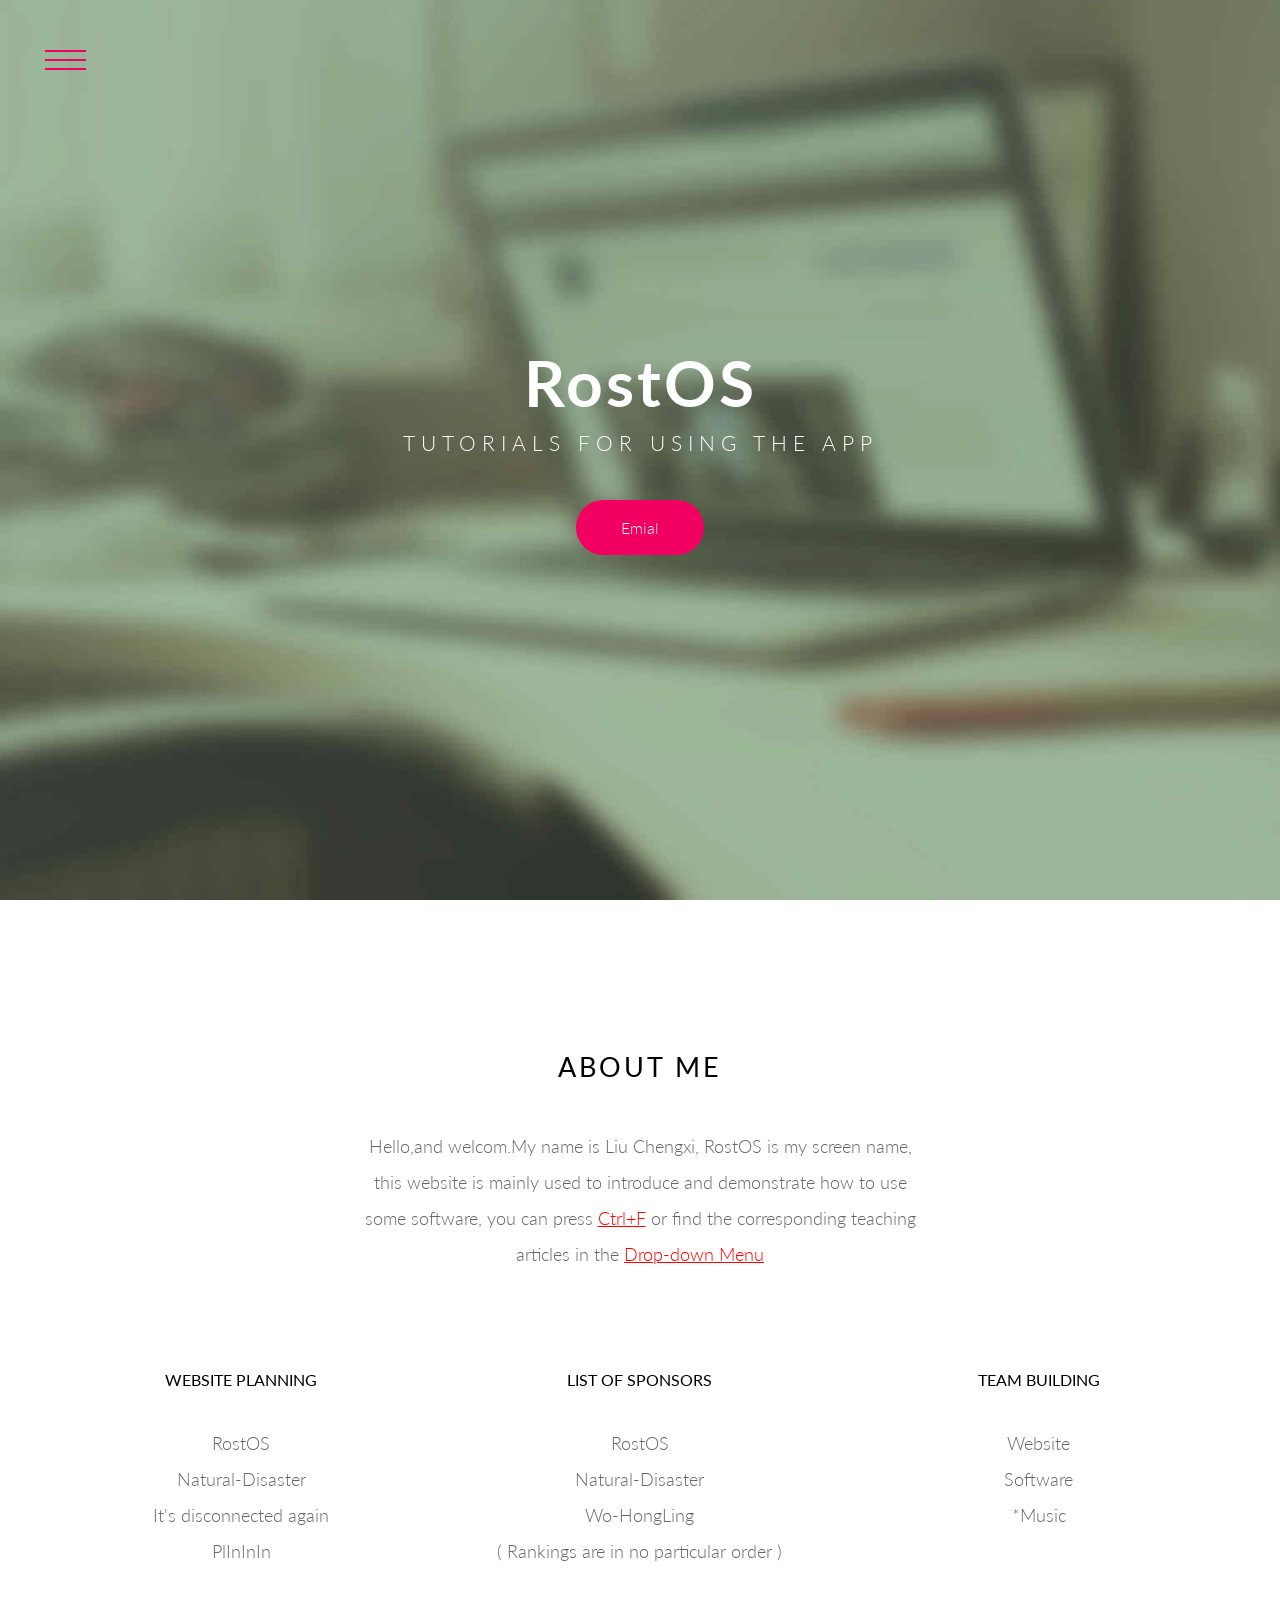
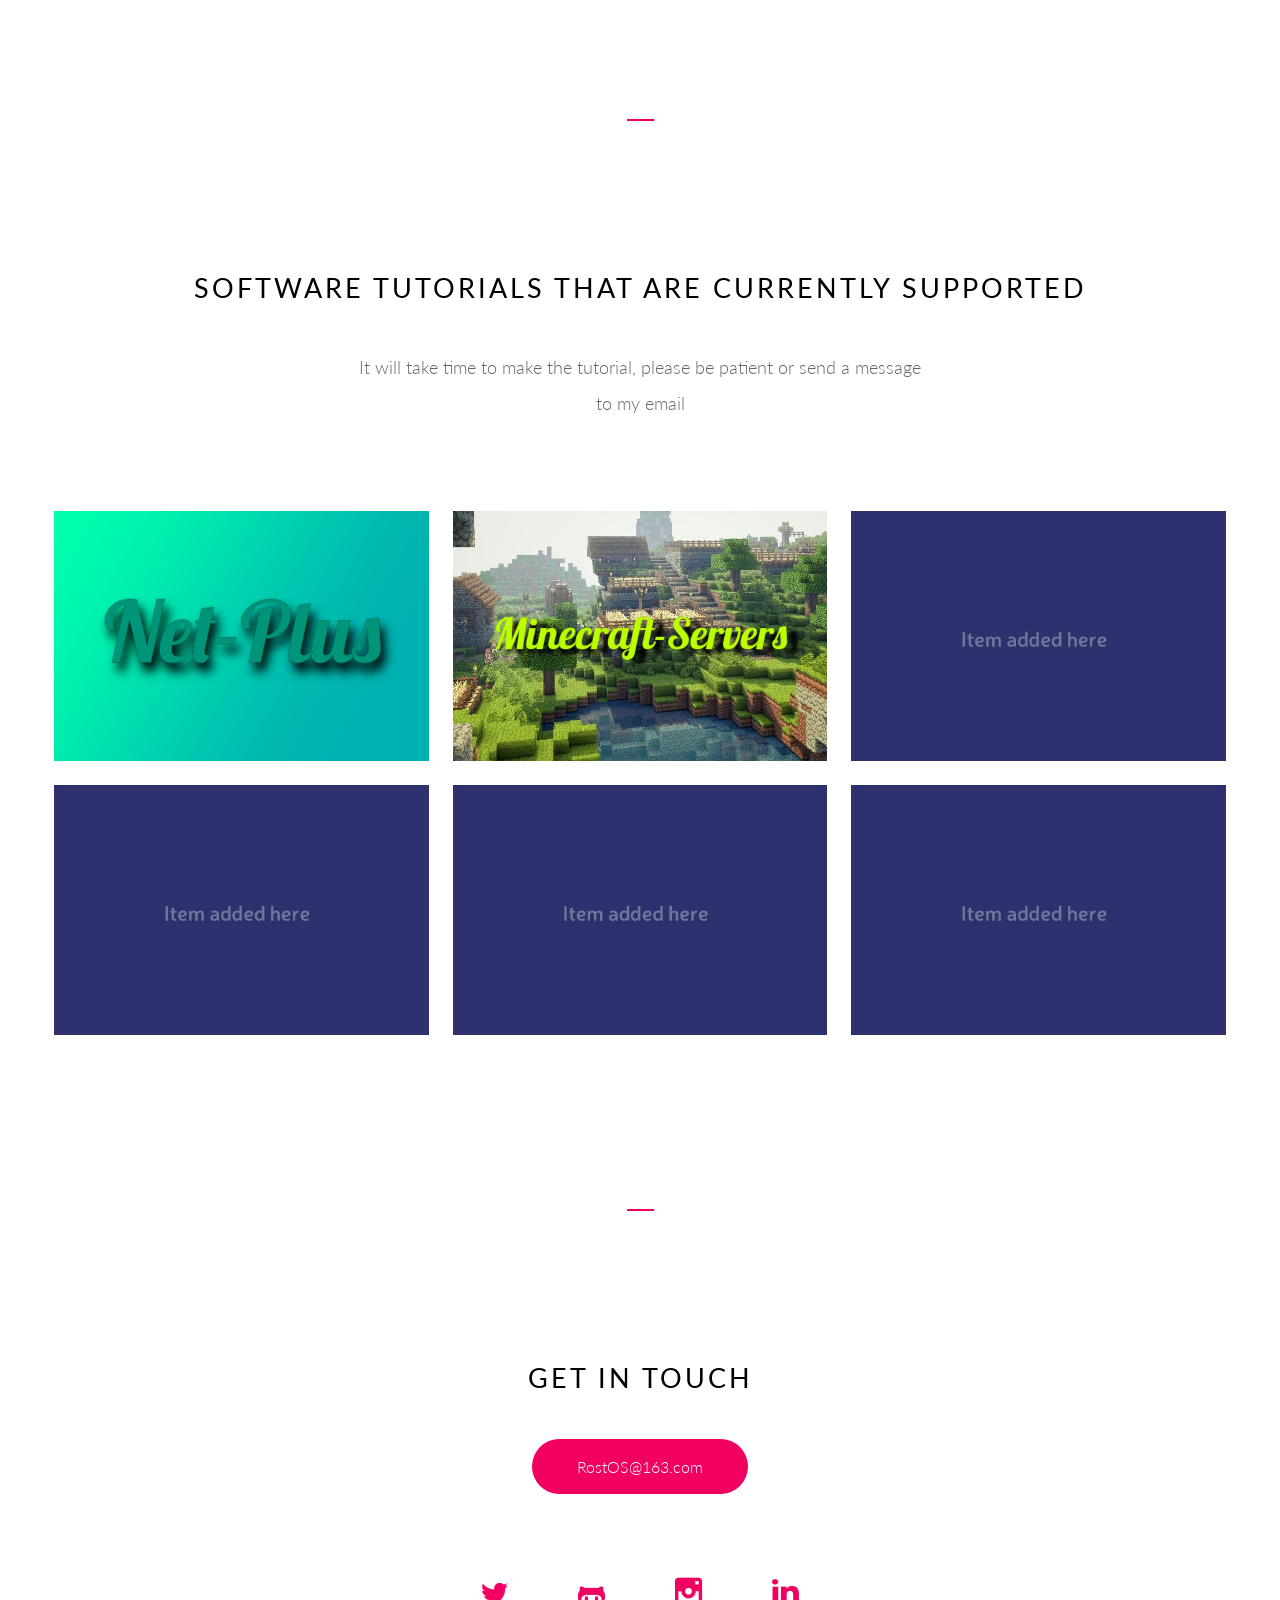
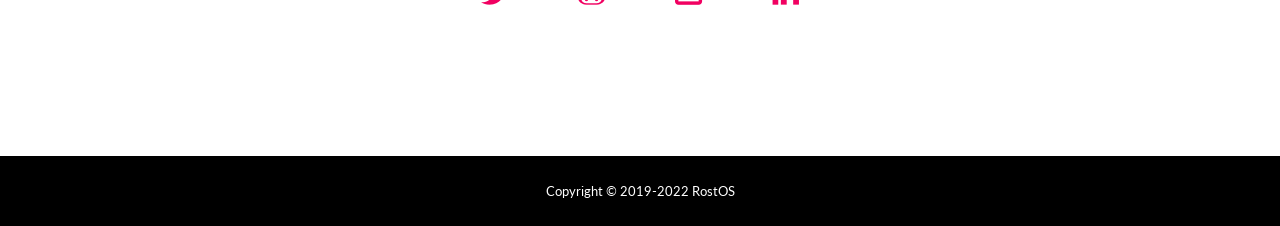
<file: index.html>
<!DOCTYPE html>
<!--[if IE 8]>         <html class="no-js ie8"> <![endif]-->
<!--[if gt IE 8]><!--> <html class="no-js"> <!--<![endif]-->

<head>

<!-- Basics -->
<meta charset="utf-8">
<meta http-equiv="X-UA-Compatible" content="IE=edge,chrome=1">
<title>RostOS'S Blog</title>
<link name="author" href="" />
<meta name="description" content="">

<!-- Favicons -->
<link rel="shortcut icon" href="img/favicons/favicon.ico">

<!-- Mobile -->
<meta name="viewport" content="width=device-width, initial-scale=1, maximum-scale=1">

<!-- CSS -->
<link rel="stylesheet" href="css/normalize.min.css">
<link rel="stylesheet" href="css/main.css">

<!-- Fonts -->
<link rel='stylesheet' href='http://fonts.googleapis.com/css?family=Lato:300,400,700'>

</head>
<body>   

<div class="wrapper">

	<header>
		<a class="menu-icon jiji">
			<span></span>
		</a>
		<nav class="menu visuallyhidden">
			<ul>
				<li><a href="#home">Home</a></li>
				<li><a href="#about">About me</a></li>
				<li><a href="#work">My Works</a></li>
				<li><a href="#contact">Contact</a></li>
			</ul>
		</nav>
	</header>

	<section id="home" class="row">
		<div class="overlay">
			<div class="col home-title jiji">
				<h1>RostOS</h1>
				<h2>Tutorials for using the app</h2>
				<a href="mailto:rostos@163.com" target="_blank" class="but">Emial</a>
			</div>
		</div>
	</section>

	<section id="about" class="row">
		<div class="page about-content">
			<div class="col about-title">
				<h3
					data-100="-webkit-transform: translateX(100px); opacity:0;"
					data-500="-webkit-transform: translateX(0px); opacity:1;"
				>About me</h3>
			</div>
			<div class="col empty">&nbsp;</div>
			<div class="col about-description">
				<p
					data-100="opacity:0;"
					data-500="opacity:1;"
				>Hello,and welcom.My name is Liu Chengxi, RostOS is my screen name, this website is mainly used to introduce and demonstrate how to use some software, you can press <font color="red"><u>Ctrl+F</u></font> or find the corresponding teaching articles in the <font color="red"><u>Drop-down Menu</u></font></p>
			</div>
			<div class="col empty">&nbsp;</div>
		</div>
	</section>

	<section id="services" class="row">
		<div class="services-content page">
			<div class="col services-design"
				data-600="-webkit-transform: translateY(10px); opacity:0;"
				data-800="-webkit-transform: translateY(0px); opacity:1;"
			>
				<span class="icon-design"></span>
				<ul>
					<li>Website Planning</li>
					<li>RostOS</li>
					<li>Natural-Disaster</li>
					<li>It's disconnected again</li>
					<li>PlInInIn</li>
				</ul>
			</div>
			<div class="col services-frontend"
				data-600="-webkit-transform: translateY(50px); opacity:0;"
				data-800="-webkit-transform: translateY(0px); opacity:1;"
			>
				<span class="icon-computer"></span>
				<ul>
					<li>List Of Sponsors</a></li>
					<li>RostOS</li>
					<li>Natural-Disaster</li>
					<li>Wo-HongLing</a></li>
					<li>( Rankings are in no particular order )</li>
				</ul>
			</div>
			<div class="col services-team"
				data-600="-webkit-transform: translateY(100px); opacity:0;"
				data-800="-webkit-transform: translateY(0px); opacity:1;"
			>
				<span class="icon-music"></span>
				<ul>
					<li>Team Building</li>
					<li>Website</li>
					<li>Software</li>
					<li>*Music</li>
				</ul>
			</div>
		</div>
	</section>

	<hr>

	<section id="work" class="row">
		<div class="work-content page">
			<div class="col work-title">
				<h3
					data-900="-webkit-transform: translateX(-100px); opacity:0;"
					data-1300="-webkit-transform: translateX(0px); opacity:1;"
				>Software tutorials that are currently supported</h3>
			</div>
			<div class="col empty">&nbsp;</div>
			<div class="col work-description">
				<p
					data-900="opacity:0;"
					data-1300="opacity:1;"
				>It will take time to make the tutorial, please be patient or send a message to my email</p>
			</div>
			<div class="col empty">&nbsp;</div>
		</div>
		<div class="work-examples page">
			<div class="col work-item"
				data-1300="opacity:0;"
				data-1400="opacity:1;"
			>
				<img src="img/netplus.png" alt="NetPlus-Intranet penetration">
				<div class="work-item-inside">
					<div class="work-item-inside-content">
						<h4>NetPlus</h4>
						<a href="netplus.html" class="but">Click here</a>
					</div>
				</div>
			</div>
			<div class="col work-item"
				data-1300="opacity:0;"
				data-1400="opacity:1;"
			>
				<img src="img/Minecraft Servers.jpg" alt="Minecraft-Servers">
				<div class="work-item-inside">
					<div class="work-item-inside-content">
						<h4>Minecraft Servers</h4>
						<a href="minecraftserver.html" class="but">Click here</a>
					</div>
				</div>
			</div>
			<div class="col work-item"
				data-1300="opacity:0;"
				data-1600="opacity:1;"
			>
				<img src="img/works/1.jpg" alt="">
				<div class="work-item-inside">
					<div class="work-item-inside-content">
						<h4>Design</h4>
						<a href="#" class="but">Click here</a>
					</div>
				</div>
			</div>
			<div class="col work-item"
				data-1300="opacity:0;"
				data-1400="opacity:1;"
			>
				<img src="img/works/1.jpg" alt="">
				<div class="work-item-inside">
					<div class="work-item-inside-content">
					   <h4>Design</h4>
					   <a href="#" class="but">Click here</a>
					</div>
				</div>
			</div>
			<div class="col work-item"
				data-1300="opacity:0;"
				data-1500="opacity:1;"
			>
				<img src="img/works/1.jpg" alt="">
				<div class="work-item-inside">
					<div class="work-item-inside-content">
						<h4>Design</h4>
						<a href="#" class="but">Click here</a>
					</div>
				</div>
			</div>
			<div class="col work-item"
				data-1300="opacity:0;"
				data-1600="opacity:1;"
			>
				<img src="img/works/1.jpg" alt="">
				<div class="work-item-inside">
					<div class="work-item-inside-content">
						<h4>Design</h4>
						<a href="#" class="but">Click here</a>
					</div>
				</div>
			</div>                    
		</div>
	</section>

	<hr>

	<section id="contact" class="row">
		<div class="contact-content page">
			<div class="col contact-title">
				<h3
					data-100="-webkit-transform: translateX(100px); opacity:0;"
					data-500="-webkit-transform: translateX(0px); opacity:1;"
				>Get in touch</h3>
			</div>
			<div class="col empty">&nbsp;</div>
			<div class="col contact-description">
				<a href="mailto:rostos@163.com" class="but">RostOS@163.com</a>
			</div>
			<div class="col empty">&nbsp;</div>
			<div class="col span_12 social">
				<a class="icon-twitter" href="#" target="_blank"></a>
				<a class="icon-github" href="https://www.github.com/RRostOSS" target="_blank"></a>
				<a class="icon-instagram" href="#" target="_blank"></a>
				<a class="icon-linkedin" href="#" target="_blank"></a>
			</div>
		</div>
	</section>

	<footer id="footer" class="row">
		<div class="footer-content page">
			<div class="col f1">
				<p>Copyright &copy; 2019-2022 RostOS</p>
			</div>
		</div>
	</footer>

</div>

<div class="loader"></div>

<!-- JavaScript -->
<script src="js/jquery-1.11.0.min.js"></script>
<script src="js/modernizr-2.6.2.min.js"></script>
<script src="js/skrollr.js"></script>
<script src="js/main.js"></script>

</body>

</html>
</file>
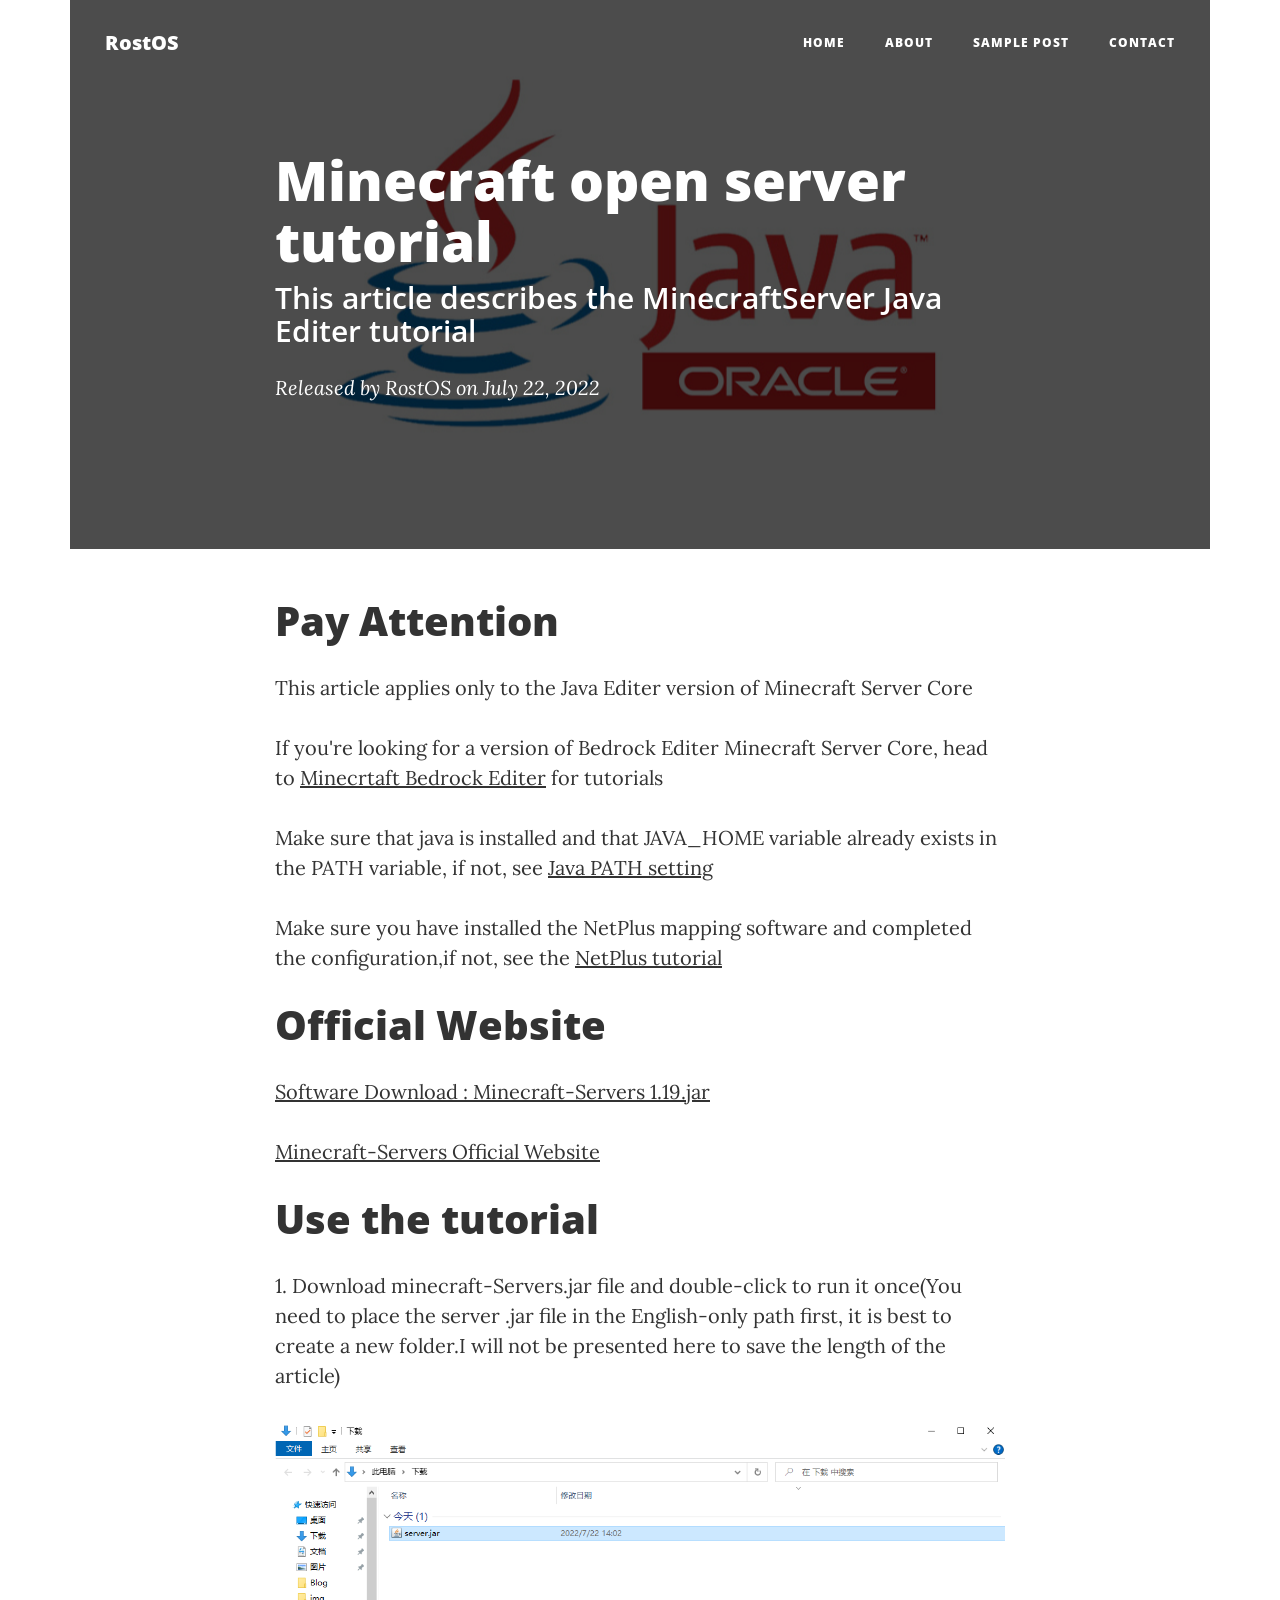
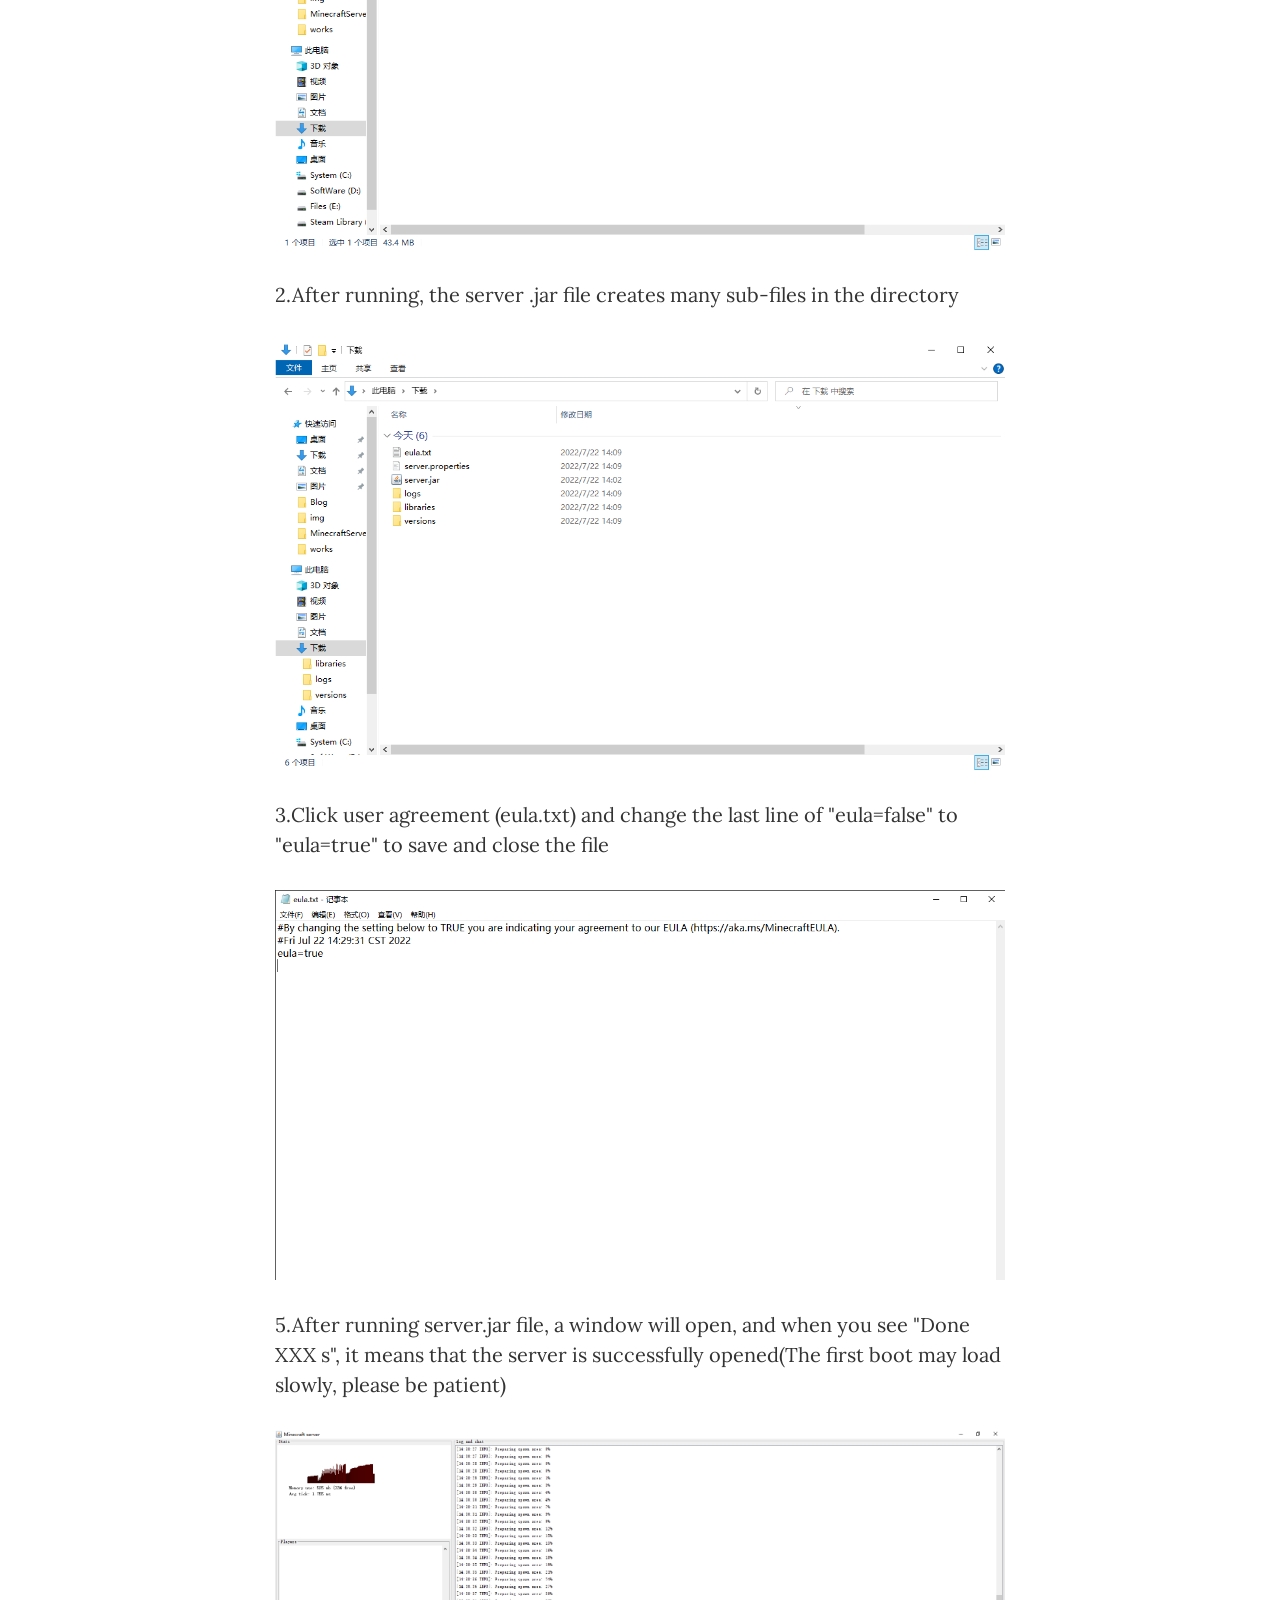
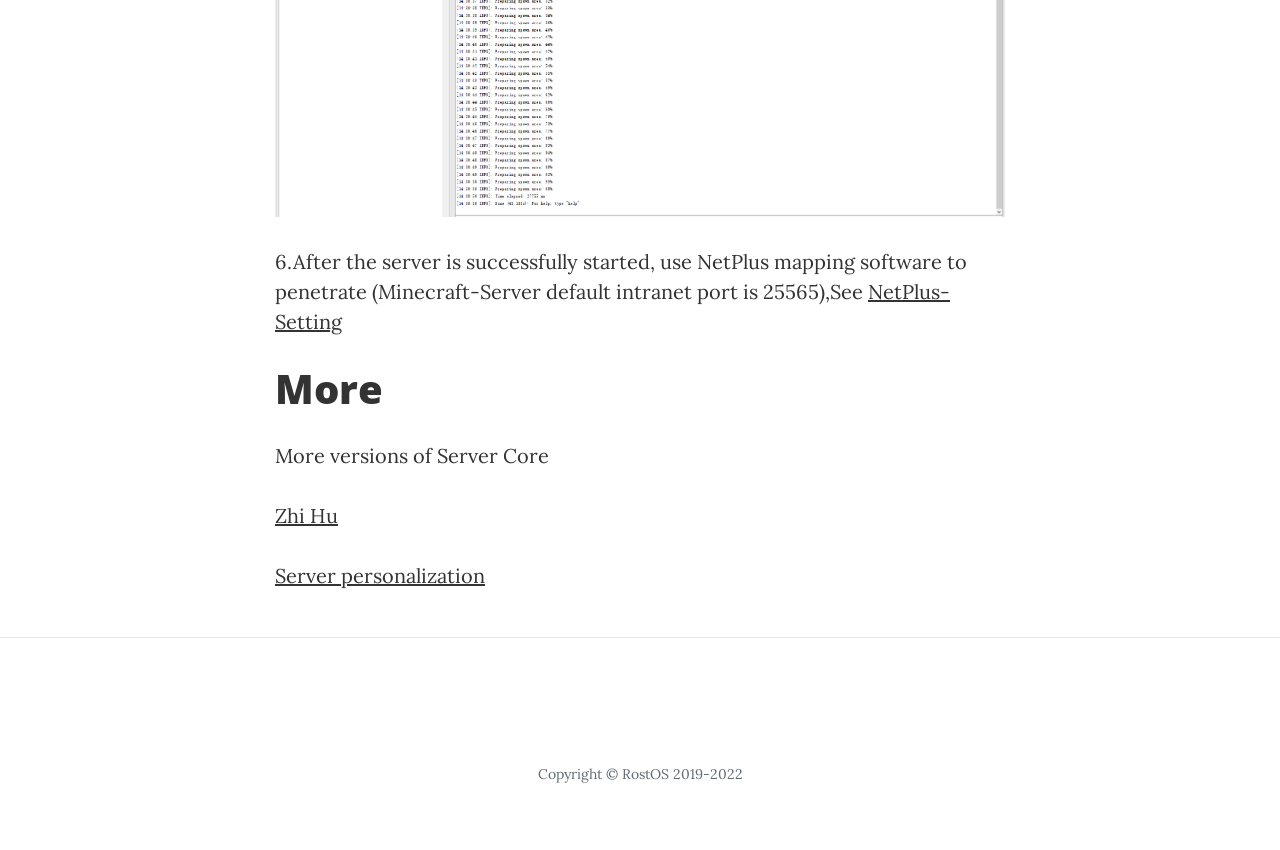
<file: minecraftserver.html>
<!DOCTYPE html>
<html lang="en">

<head>

    <meta charset="utf-8">
    <meta name="viewport" content="width=device-width, initial-scale=1, shrink-to-fit=no">
    <meta name="description" content="">
    <meta name="author" content="">

    <title>RostOS - Minecraft-Servers</title>

    <!-- Bootstrap Core CSS -->
    <link href="css/bootstrap.min.css" rel="stylesheet">

    <!-- Additional fonts for this theme -->
    <link rel="stylesheet" href="https://cdn.staticfile.org/font-awesome/4.7.0/css/font-awesome.css">
    <link href='https://fonts.googleapis.com/css?family=Lora:400,700,400italic,700italic' rel='stylesheet' type='text/css'>
    <link href='https://fonts.googleapis.com/css?family=Open+Sans:300italic,400italic,600italic,700italic,800italic,400,300,600,700,800' rel='stylesheet' type='text/css'>

    <!-- Custom styles for this theme -->
    <link href="css/clean-blog.min.css" rel="stylesheet">

    <!-- Temporary navbar container fix until Bootstrap 4 is patched -->
    <style>
    .navbar-toggler {
        z-index: 1;
    }
    
    @media (max-width: 576px) {
        nav > .container {
            width: 100%;
        }
    }
    </style>

</head>

<body>

    <!-- Navigation -->
    <nav class="navbar fixed-top navbar-toggleable-md navbar-light" id="mainNav">
        <div class="container">
            <button class="navbar-toggler navbar-toggler-right" type="button" data-toggle="collapse" data-target="#navbarResponsive" aria-controls="navbarResponsive" aria-expanded="false" aria-label="Toggle navigation">
                Menu <i class="fa fa-bars"></i>
            </button>
            <a class="navbar-brand page-scroll" href="https://space.bilibili.com/586172803?spm_id_from=333.1007.0.0.html">RostOS</a>
            <div class="collapse navbar-collapse" id="navbarResponsive">
                <ul class="navbar-nav ml-auto">
                    <li class="nav-item">
                        <a class="nav-link page-scroll" href="index.html">Home</a>
                    </li>
                    <li class="nav-item">
                        <a class="nav-link page-scroll" href="about.html">About</a>
                    </li>
                    <li class="nav-item">
                        <a class="nav-link page-scroll" href="post.html">Sample Post</a>
                    </li>
                    <li class="nav-item">
                        <a class="nav-link page-scroll" href="contact.html">Contact</a>
                    </li>
                </ul>
            </div>
        </div>
    </nav>

    <!-- Page Header -->
    <header class="intro-header" style="background-image: url('img/MinecraftServer/Java-Title.jpg')">
        <div class="container">
            <div class="row">
                <div class="col-lg-8 offset-lg-2 col-md-10 offset-md-1">
                    <div class="post-heading">
                        <h1 style="color:rgb(255, 255, 255)">Minecraft open server tutorial</h1>
                        <h2 class="subheading" style="color:rgb(255, 255, 255)">This article describes the MinecraftServer Java Editer tutorial</h2>
                        <span class="meta" style="color:rgb(255, 255, 255)">Released by RostOS on July 22, 2022</span>
                    </div>
                </div>
            </div>
        </div>
    </header>

    <!-- Post Content -->
    <article>
        <div class="container">
            <div class="row">
                <div class="col-lg-8 offset-lg-2 col-md-10 offset-md-1">
                    <h1>Pay Attention</h1>
                    
                    <p>This article applies only to the Java Editer version of Minecraft Server Core</p>

                    <p>If you're looking for a version of Bedrock Editer Minecraft Server Core, head to <a href="https://www.minecraft.net/en-us/download/server/bedrock">Minecrtaft Bedrock Editer</a> for tutorials</p>

                    <p>Make sure that java is installed and that JAVA_HOME variable already exists in the PATH variable, if not, see <a href="javapath.html">Java PATH setting</a></p>

                    <p>Make sure you have installed the NetPlus mapping software and completed the configuration,if not, see the <a href="netplus.html">NetPlus tutorial</a></p>

                    <h1>Official Website</h1>

                    <p><a href="https://launcher.mojang.com/v1/objects/e00c4052dac1d59a1188b2aa9d5a87113aaf1122/server.jar">Software Download : Minecraft-Servers 1.19.jar</a></p>

                    <p><a href="https://www.minecraft.net/zh-hans/download/server">Minecraft-Servers Official Website</a></p>        
                    
                    <h1>Use the tutorial</h1>

                    <p>1. Download minecraft-Servers.jar file and double-click to run it once(You need to place the server .jar file in the English-only path first, it is best to create a new folder.I will not be presented here to save the length of the article)</p>
                    <img src="img/MinecraftServer/servers.jar.png" width="100%">

                    <p>2.After running, the server .jar file creates many sub-files in the directory</p>
                    <img src="img/MinecraftServer/server-file.png" width="100%">
                    
                    <p>3.Click user agreement (eula.txt) and change the last line of "eula=false" to "eula=true" to save and close the file</p>
                    <img src="img/MinecraftServer/eula-true.png" width="100%">

                    <p>5.After running server.jar file, a window will open, and when you see "Done XXX s", it means that the server is successfully opened(The first boot may load slowly, please be patient)</p>
                    <img src="img/MinecraftServer/server-opend.png" width="100%">

                    <p>6.After the server is successfully started, use NetPlus mapping software to penetrate (Minecraft-Server default intranet port is 25565),See <a href="netplus.html">NetPlus-Setting</a></p>

                    <h1>More</h1>

                    <p>More versions of Server Core</p>

                    <p><a href="https://zhuanlan.zhihu.com/p/472095411">Zhi Hu</a></p>

                    <p><a href="https://minecraft.fandom.com/zh/wiki/Server.properties">Server personalization</a></p>
                </div>
            </div>
        </div>
    </article>

    <hr>

    <!-- Footer -->
    <footer>
        <div class="container">
            <div class="row">
                <div class="col-lg-8 offset-lg-2 col-md-10 offset-md-1">
                    <ul class="list-inline text-center">
                        <li class="list-inline-item">
                            <a href="#">
                                <span class="fa-stack fa-lg">
                                    <i class="fa fa-circle fa-stack-2x"></i>
                                    <i class="fa fa-twitter fa-stack-1x fa-inverse"></i>
                                </span>
                            </a>
                        </li>
                        <li class="list-inline-item">
                            <a href="#">
                                <span class="fa-stack fa-lg">
                                    <i class="fa fa-circle fa-stack-2x"></i>
                                    <i class="fa fa-facebook fa-stack-1x fa-inverse"></i>
                                </span>
                            </a>
                        </li>
                        <li class="list-inline-item">
                            <a href="https://github.com/RRostOSS">
                                <span class="fa-stack fa-lg">
                                    <i class="fa fa-circle fa-stack-2x"></i>
                                    <i class="fa fa-github fa-stack-1x fa-inverse"></i>
                                </span>
                            </a>
                        </li>
                    </ul>
                    <p class="copyright text-muted">Copyright &copy; RostOS 2019-2022</p>
                </div>
            </div>
        </div>
    </footer>

    <!-- jQuery Version 3.1.1 -->
    <script src="js/jquery.js"></script>

    <!-- Tether -->
    <script src="js/tether.min.js"></script>

    <!-- Bootstrap Core JavaScript -->
    <script src="js/bootstrap.min.js"></script>

    <!-- Theme JavaScript -->
    <script src="js/clean-blog.min.js"></script>

</body>

</html>
</file>
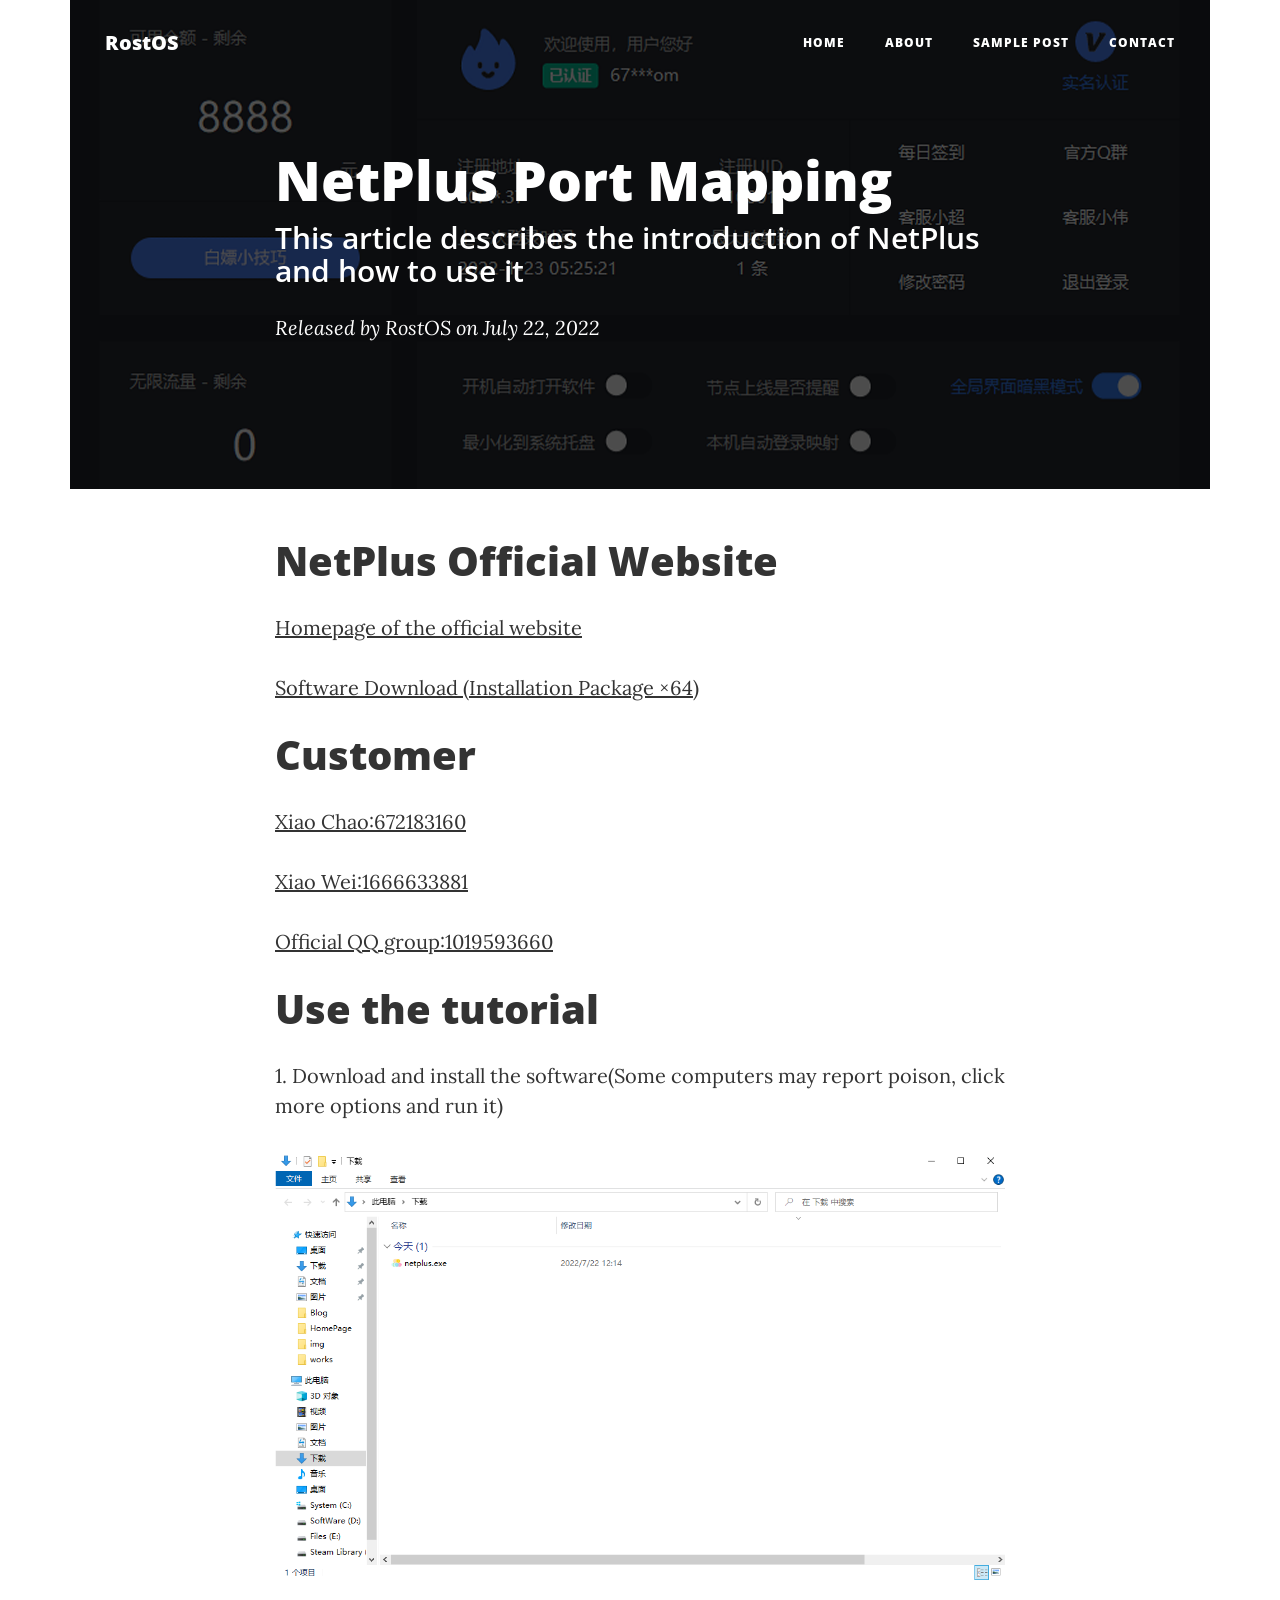
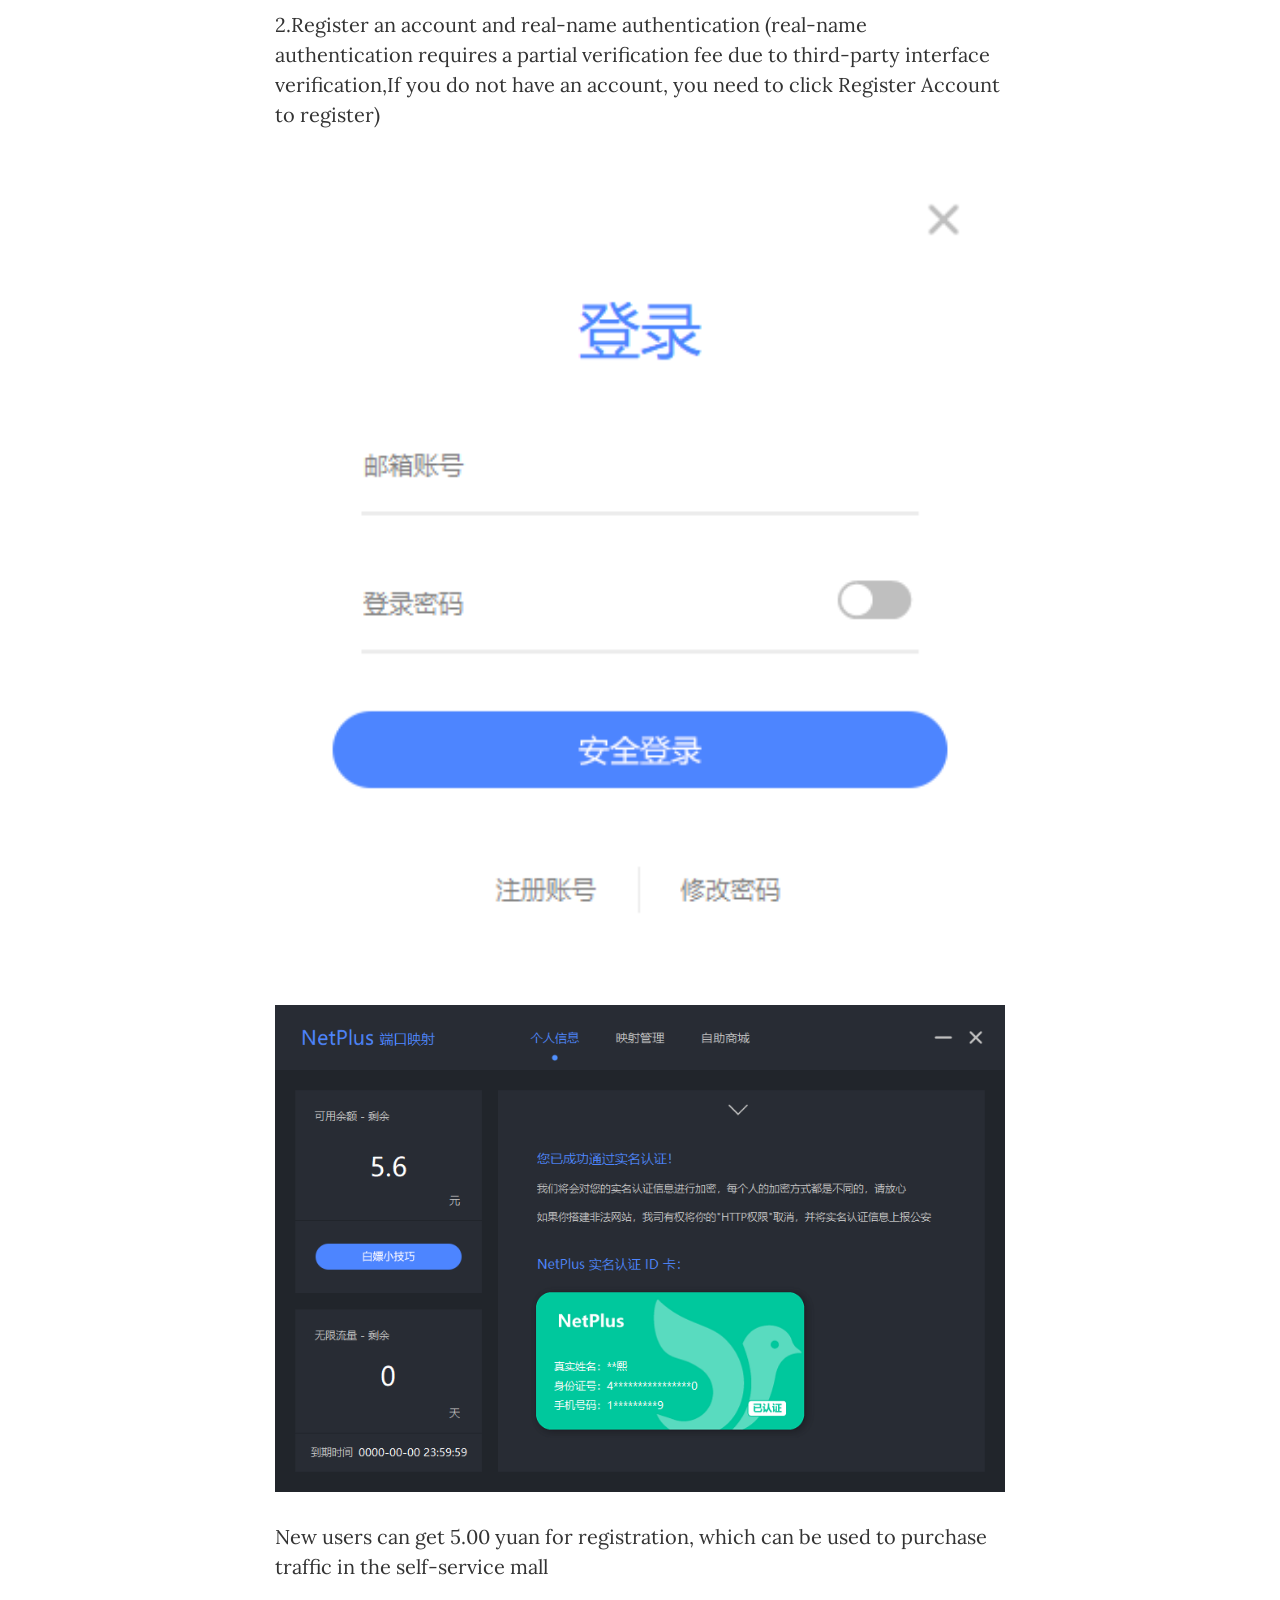
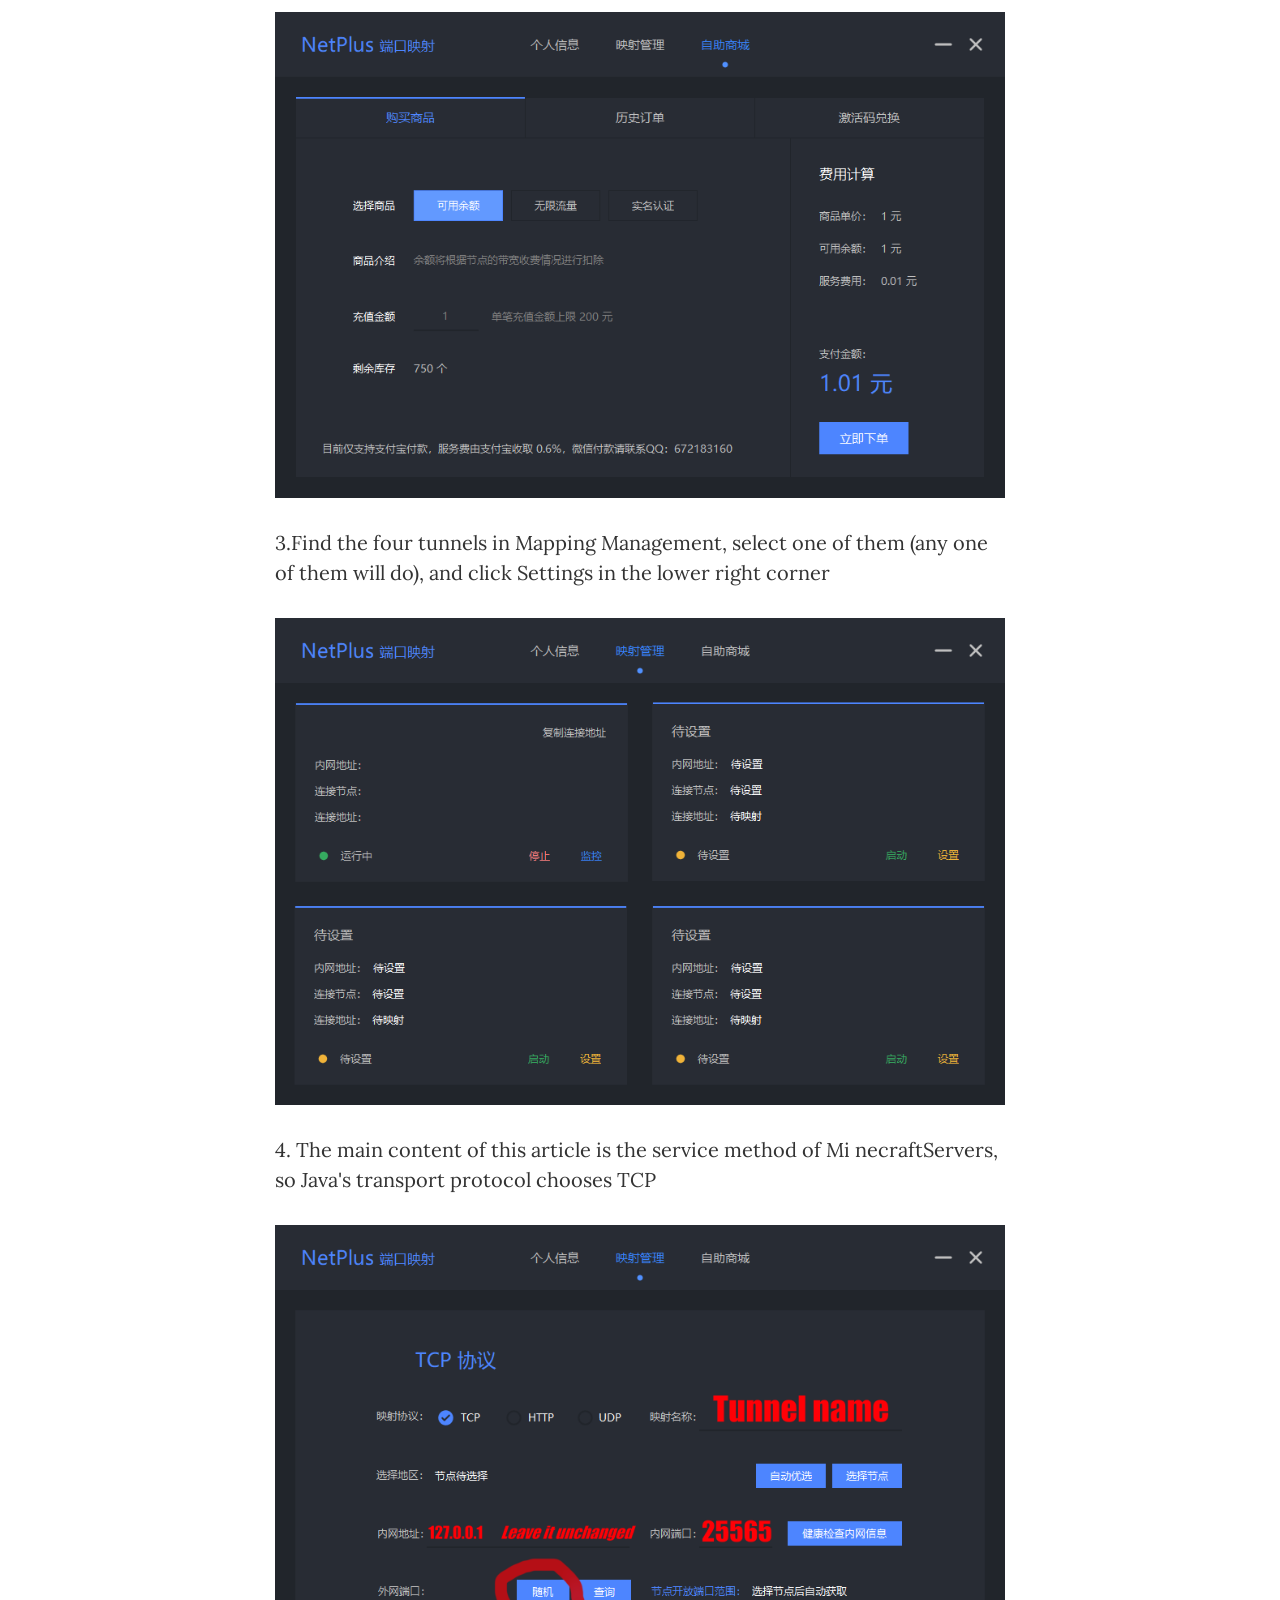
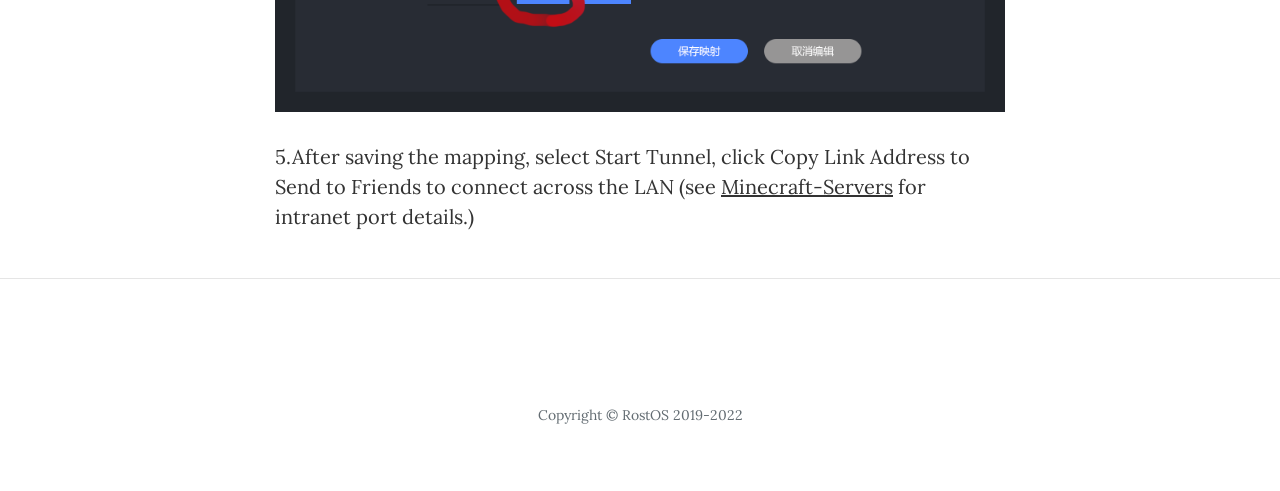
<file: netplus.html>
<!DOCTYPE html>
<html lang="en">

<head>

    <meta charset="utf-8">
    <meta name="viewport" content="width=device-width, initial-scale=1, shrink-to-fit=no">
    <meta name="description" content="">
    <meta name="author" content="">

    <title>RostOS - NetPlus</title>

    <!-- Bootstrap Core CSS -->
    <link href="css/bootstrap.min.css" rel="stylesheet">

    <!-- Additional fonts for this theme -->
    <link rel="stylesheet" href="https://cdn.staticfile.org/font-awesome/4.7.0/css/font-awesome.css">
    <link href='https://fonts.googleapis.com/css?family=Lora:400,700,400italic,700italic' rel='stylesheet' type='text/css'>
    <link href='https://fonts.googleapis.com/css?family=Open+Sans:300italic,400italic,600italic,700italic,800italic,400,300,600,700,800' rel='stylesheet' type='text/css'>

    <!-- Custom styles for this theme -->
    <link href="css/clean-blog.min.css" rel="stylesheet">

    <!-- Temporary navbar container fix until Bootstrap 4 is patched -->
    <style>
    .navbar-toggler {
        z-index: 1;
    }
    
    @media (max-width: 576px) {
        nav > .container {
            width: 100%;
        }
    }
    </style>

</head>

<body>

    <!-- Navigation -->
    <nav class="navbar fixed-top navbar-toggleable-md navbar-light" id="mainNav">
        <div class="container">
            <button class="navbar-toggler navbar-toggler-right" type="button" data-toggle="collapse" data-target="#navbarResponsive" aria-controls="navbarResponsive" aria-expanded="false" aria-label="Toggle navigation">
                Menu <i class="fa fa-bars"></i>
            </button>
            <a class="navbar-brand page-scroll" href="https://space.bilibili.com/586172803?spm_id_from=333.1007.0.0">RostOS</a>
            <div class="collapse navbar-collapse" id="navbarResponsive">
                <ul class="navbar-nav ml-auto">
                    <li class="nav-item">
                        <a class="nav-link page-scroll" href="index.html">Home</a>
                    </li>
                    <li class="nav-item">
                        <a class="nav-link page-scroll" href="about.html">About</a>
                    </li>
                    <li class="nav-item">
                        <a class="nav-link page-scroll" href="post.html">Sample Post</a>
                    </li>
                    <li class="nav-item">
                        <a class="nav-link page-scroll" href="contact.html">Contact</a>
                    </li>
                </ul>
            </div>
        </div>
    </nav>

    <!-- Page Header -->
    <header class="intro-header" style="background-image: url('img/works/netplus.png')">
        <div class="container">
            <div class="row">
                <div class="col-lg-8 offset-lg-2 col-md-10 offset-md-1">
                    <div class="post-heading">
                        <h1 style="color:rgb(255, 255, 255)">NetPlus Port Mapping</h1>
                        <h2 class="subheading" style="color:rgb(255, 255, 255)">This article describes the introduction of NetPlus and how to use it</h2>
                        <span class="meta" style="color:rgb(255, 255, 255)">Released by RostOS on July 22, 2022</span>
                    </div>
                </div>
            </div>
        </div>
    </header>

    <!-- Post Content -->
    <article>
        <div class="container">
            <div class="row">
                <div class="col-lg-8 offset-lg-2 col-md-10 offset-md-1">
                    <h1>NetPlus Official Website</h1>
                    
                    <p><a href="https://netplus.idc25.cn/" target="opentype">Homepage of the official website</a></p>

                    <p><a href="https://netplus.idc25.cn/download/netplus.exe" target="opentype">Software Download (Installation Package ×64)</a></p>

                    <h1>Customer</h1>

                    <p><a href="tencent://AddContact/?fromId=45&fromSubId=1&subcmd=all&uin=672183160&fuin=%20&website=&Site=%E5%9C%A8%E7%BA%BF%E5%AE%A2%E6%9C%8D&%20Menu=yes">Xiao Chao:672183160</a></p>

                    <p><a href="tencent://AddContact/?fromId=45&fromSubId=1&subcmd=all&uin=1666633881&fuin=%20&website=&Site=%E5%9C%A8%E7%BA%BF%E5%AE%A2%E6%9C%8D&%20Menu=yes">Xiao Wei:1666633881</a></p>

                    <p><a href="https://jq.qq.com/?_wv=1027&k=5aUc7Cp">Official QQ group:1019593660</a></p>

                    <h1>Use the tutorial</h1>

                    <p>1. Download and install the software(Some computers may report poison, click more options and run it)</p>
                    <img src="img/works/netplus-download.png" width="100%">

                    <p>2.Register an account and real-name authentication (real-name authentication requires a partial verification fee due to third-party interface verification,If you do not have an account, you need to click Register Account to register)</p>
                    <img src="img/works/netplus-login.png" width="100%"><img src="img/works/netplus-rename.png" width="100%">

                    <p>New users can get 5.00 yuan for registration, which can be used to purchase traffic in the self-service mall</p>
                    <img src="img/works/netplus-shop.png" width="100%">

                    <p>3.Find the four tunnels in Mapping Management, select one of them (any one of them will do), and click Settings in the lower right corner</p>
                    <img src="img/works/netplus-setting.png" width="100%">

                    <p>4. The main content of this article is the service method of Mi necraftServers, so Java's transport protocol chooses TCP</p>
                    <img src="img/works/netplus-setting-TCP.png" width="100%">

                    <p>5.After saving the mapping, select Start Tunnel, click Copy Link Address to Send to Friends to connect across the LAN (see <a href="minecraftserver.html">Minecraft-Servers</a> for intranet port details.)</p>

                </div>
            </div>
        </div>
    </article>

    <hr>

    <!-- Footer -->
    <footer>
        <div class="container">
            <div class="row">
                <div class="col-lg-8 offset-lg-2 col-md-10 offset-md-1">
                    <ul class="list-inline text-center">
                        <li class="list-inline-item">
                            <a href="#">
                                <span class="fa-stack fa-lg">
                                    <i class="fa fa-circle fa-stack-2x"></i>
                                    <i class="fa fa-twitter fa-stack-1x fa-inverse"></i>
                                </span>
                            </a>
                        </li>
                        <li class="list-inline-item">
                            <a href="#">
                                <span class="fa-stack fa-lg">
                                    <i class="fa fa-circle fa-stack-2x"></i>
                                    <i class="fa fa-qq fa-stack-1x fa-inverse"></i>
                                </span>
                            </a>
                        </li>
                        <li class="list-inline-item">
                            <a href="https://github.com/RRostOSS">
                                <span class="fa-stack fa-lg">
                                    <i class="fa fa-circle fa-stack-2x"></i>
                                    <i class="fa fa-github fa-stack-1x fa-inverse"></i>
                                </span>
                            </a>
                        </li>
                    </ul>
                    <p class="copyright text-muted">Copyright &copy; RostOS 2019-2022</p>
                </div>
            </div>
        </div>
    </footer>

    <!-- jQuery Version 3.1.1 -->
    <script src="js/jquery.js"></script>

    <!-- Tether -->
    <script src="js/tether.min.js"></script>

    <!-- Bootstrap Core JavaScript -->
    <script src="js/bootstrap.min.js"></script>

    <!-- Theme JavaScript -->
    <script src="js/clean-blog.min.js"></script>

</body>

</html>
</file>
<file: css/main.css>
* {
    padding: 0;
    margin: 0;
}

html {
    color: #646473;
    height: 100%;
}

body {
    background-color: #fff;
    font-size: 100%; /* 16px */
    line-height: normal;
    font-weight: 300;
    font-family: 'Lato', Helvetica, Arial, sans-serif;
    color: #646473;
    height: 100%;
}

*,
*:after,
*::before {
-moz-box-sizing: border-box;
     box-sizing: border-box;
}

::-moz-selection {
    background: #FFFF00;
    color: #222;
}

::selection {
    background: #FFFF00;
    color: #222;
}

hr {
    display: block;
    height: 2px;
    border: 0;
    margin: 0 auto;
    padding: 0;
    max-width: 27px;
    background-color: #F10061;
}

img {
    vertical-align: middle;
}

a:link,
a:visited,
a:hover,
a:active {
    text-decoration: none;
}

ol,
ul,
li {
    list-style: none;
    padding: 0;
    margin: 0;
}

.page {
    margin: 0 auto;
    overflow: hidden;
    width: 95%;
    max-width: 1196px;
}

.loader {
    background-color: #fff;
    background-position: center center;
    background-repeat: no-repeat;
    background-size: 30px 30px;
    bottom: 0px;
    left: 0px;
    position: fixed;
    right: 0px;
    top: 0px;
    z-index: 9999;
}

h1, h2, h3, h4, h5, h6, p {
    margin: 0;
}

.row [class$="-content"] {
    overflow: hidden;
}

@font-face {
    font-family: 'icon';
    src:url('../fonts/icon.eot');
    src:url('../fonts/icond41d.eot?#iefix') format('embedded-opentype'),
        url('../fonts/icon.woff') format('woff'),
        url('../fonts/icon.ttf') format('truetype'),
        url('../fonts/icon.svg#icon') format('svg');
    font-weight: normal;
    font-style: normal;
}


/* ==========================================================================
   Buttons
   ========================================================================== */

.but {
    display: inline-block;
    font-family: 'Lato', Helvetica, Arial, sans-serif;   
    font-weight: 300;
    font-size: 1rem;
    font-size: 16px;    
    padding: 0 45px;
    line-height: 55px;
    background-color: #F10061;

    -webkit-border-radius: 45px;
       -moz-border-radius: 45px;
            border-radius: 45px;

    -webkit-background-clip: padding-box;
       -moz-background-clip: padding-box;
            background-clip: padding-box;

    color: #fff;
    border: 0;

    -webkit-transition: background-color 0.3s ease;
       -moz-transition: background-color 0.3s ease;
         -o-transition: background-color 0.3s ease;
            transition: background-color 0.3s ease;
}

.off {
    display: inline-block;
    padding: 0 45px;
    line-height: 55px;
    background-color: rgba(255, 255, 255, 0.2);
    cursor: default;

    -webkit-border-radius: 45px;
       -moz-border-radius: 45px;
            border-radius: 45px;

    -webkit-background-clip: padding-box;
       -moz-background-clip: padding-box;
            background-clip: padding-box;

    color: #fff;
    border: 0;

    -webkit-transition: background-color 0.3s ease, color 0.3s ease;
       -moz-transition: background-color 0.3s ease, color 0.3s ease;
         -o-transition: background-color 0.3s ease, color 0.3s ease;
            transition: background-color 0.3s ease, color 0.3s ease;
}

.but:hover,
.but:active {
    background-color: #F83E89;
}

/* ==========================================================================
   Header
   ========================================================================== */

.menu {
    position: fixed;
    top: 0;
    left: 0;
    width: 100%;
    height: 100%;
    z-index: 8999;
    background: rgba(136,246,0,0.8);
    display: table;
    opacity: 1;
    visibility: visible;
    -webkit-transition: opacity 0.3s ease-out, visibility 0.2s ease-out;
       -moz-transition: opacity 0.3s ease-out, visibility 0.2s ease-out;
         -o-transition: opacity 0.3s ease-out, visibility 0.2s ease-out;
            transition: opacity 0.3s ease-out, visibility 0.2s ease-out;
}

.menu.visuallyhidden {
    opacity: 0;
    visibility: hidden;
}

.menu ul {
    width: 100%;
    /*height: 100%;*/
    text-align: left;
    padding-top: 130px;
}

.menu ul li a {
    display: block;
    color: #000;
    font-family: 'Lato', Helvetica, Arial, sans-serif;
    font-size: 2.25rem;
    font-size: 27px;
    font-weight: 400;
    text-transform: uppercase;
    letter-spacing: 3px;
    padding: 18px 0 18px 45px;

    -webkit-transition: background 0.2s ease, color 0.2s ease;
       -moz-transition: background 0.2s ease, color 0.2s ease;
         -o-transition: background 0.2s ease, color 0.2s ease;
            transition: background 0.2s ease, color 0.2s ease;
}

.menu ul li a:hover {
    color: #F10061;
    background-color: #fff;
}

.menu-icon {
    width: 63px;
    height: 63px;
    display: inline-block;
    position: fixed;
    top: 45px;
    left: 45px;
    cursor: pointer;
    z-index: 9999;

    -webkit-transition: opacity 0.2s 1.6s ease-out;
       -moz-transition: opacity 0.2s 1.6s ease-out;
         -o-transition: opacity 0.2s 1.6s ease-out;
            transition: opacity 0.2s 1.6s ease-out;     
}

.menu-icon.jiji {
    opacity: 0;
}

.menu-icon span {
    width: 41px;
    height: 2px;
    position: relative;
    display: inline-block;
    background: #F10061;  

    -webkit-transition: background 0.4s ease-out;
       -moz-transition: background 0.4s ease-out;
         -o-transition: background 0.4s ease-out;
            transition: background 0.4s ease-out; 
}

.menu-icon span:before {
    top: 9px;
}

.menu-icon span:before,
.menu-icon span:after {
    width: 41px;
    height: 2px;
    display: inline-block;
    background: #F10061;
    position: absolute;
    left: 0;
    content: "";

    transform-origin: 50% 50%;

    -webkit-transition: top 0.2s 0.2s ease-out,
    -webkit-transform 0.2s linear;

    -moz-transition: top 0.2s 0.2s ease-out,
    -moz-transform 0.2s linear;

    -o-transition: top 0.2s 0.2s ease-out,
    -o-transform 0.2s linear;

    transition: top 0.2s 0.2s ease-out,
    transform 0.2s -out;
}

.menu-icon span:after {
    top: -9px;
}

.menu-icon.close span {
    -webkit-transition: background 0.2s ease-out;
       -moz-transition: background 0.2s ease-out;
         -o-transition: background 0.2s ease-out;
            transition: background 0.2s ease-out;
    
    background-color: transparent;
}

.menu-icon.close span:before {
    -webkit-transform: rotate3d(0, 0, 1, 45deg);
       -moz-transform: rotate3d(0, 0, 1, 45deg);
         -o-transform: rotate3d(0, 0, 1, 45deg);
            transform: rotate3d(0, 0, 1, 45deg);
}

.menu-icon.close span:before,
.menu-icon.close span:after {
    -webkit-transition: top 0.2s ease-out,
    -webkit-transform 0.2s 0.2s ease-out,
    background 0.2s ease-out;

    -moz-transition: top 0.2s ease-out,
    -moz-transform 0.2s 0.2s ease-out,
    background 0.2s ease-out;

    -o-transition: top 0.2s ease-out,
    -o-transform 0.2s 0.2s ease-out,
    background 0.2s ease-out;

    transition: top 0.2s ease-out,
    transform 0.2s 0.2s ease-out,
    background 0.2s ease-out;

    top: 0;
    width: 41px;
    background-color: #000;
}

.menu-icon.close span:after {
    -webkit-transform: rotate3d(0, 0, 1, -45deg);
       -moz-transform: rotate3d(0, 0, 1, -45deg);
         -o-transform: rotate3d(0, 0, 1, -45deg);
            transform: rotate3d(0, 0, 1, -45deg);
}

.menu-icon p {
    font-size: 1rem;
    font-size: 16px;
    font-weight: 400;
    margin-top: 18px;
    display: inline-block;
    color: #F10061;
}

/*.menu-icon p:before {
    content: 'Menu';
    opacity: 1;
    -webkit-transition: opacity 0.2s ease-out;
       -moz-transition: opacity 0.2s ease-out;
         -o-transition: opacity 0.2s ease-out;
            transition: opacity 0.2s ease-out;    
}

.menu-icon.close p:before {
    content: 'Menu';
    opacity: 0;
}*/

/* ==========================================================================
   All Sections
   ========================================================================== */

#about,
#services,
#work,
#contact {
    text-align: center;
    overflow: hidden;
    padding: 150px 0;
}

.about-content h3,
.services-content h3,
.work-content h3,
.contact-content h3,
.footer h3 {
    font-family: 'Lato', Helvetica, Arial, sans-serif;
    font-size: 2.25rem;
    font-size: 27px;
    font-weight: 400;
    text-transform: uppercase;
    letter-spacing: 3px;
    margin-bottom: 45px;
    color: #000;
}

.about-content p,
.services-content p,
.work-content p,
.contact-content p,
.footer p {
    font-size: 1.125rem;
    font-size: 18px;
    line-height: 2.25rem;
    line-height: 36px;
    color: #666;
}

/* ==========================================================================
   Home
   ========================================================================== */

#home {
    background-color: rgba(0,0,0, .5);
    background-image: url(../img/header-bg.jpg);
    background-position: bottom;
    background-repeat: no-repeat;
    background-size: cover;
    background-attachment: fixed;
    position: relative;
    text-align: center;
}

.overlay {
    position: absolute;
    bottom: 0px;
    left: 0px;
    right: 0px;
    top: 0px;
    /*background-color: rgba(0, 0, 0, 0.6);*/
}

.home-title h1 {
    font-family: 'Lato', Helvetica, Arial, sans-serif;
    font-size: 4rem;
    font-size: 64px;
    font-weight: 700;
    color: #fff;
    letter-spacing: 3px;
    margin-bottom: 9px;
    opacity: 1;

    -webkit-transition: opacity 0.2s 1.2s ease-out;
       -moz-transition: opacity 0.2s 1.2s ease-out;
         -o-transition: opacity 0.2s 1.2s ease-out;
            transition: opacity 0.2s 1.2s ease-out;    
}

.home-title h2 {
    font-family: 'Lato', Helvetica, Arial, sans-serif;
    font-size: 1.3125rem;
    font-size: 21px;
    font-weight: 300;
    color: #fff;
    letter-spacing: 6px;
    margin-bottom: 45px;
    text-transform: uppercase;

    -webkit-transition: opacity 0.2s 1.6s ease-out;
       -moz-transition: opacity 0.2s 1.6s ease-out;
         -o-transition: opacity 0.2s 1.6s ease-out;
            transition: opacity 0.2s 1.6s ease-out;    
}

.home-tittle a {
    -webkit-transition: opacity 0.2s 1.6s ease-out;
       -moz-transition: opacity 0.2s 1.6s ease-out;
         -o-transition: opacity 0.2s 1.6s ease-out;
            transition: opacity 0.2s 1.6s ease-out;
}

.home-title.jiji h1,
.home-title.jiji h2,
.home-title.jiji a {
    opacity: 0;
}

/* ==========================================================================
   About
   ========================================================================== */

#about {
    padding-bottom: 90px;
    background-color: #fff;
}

.about-content a {
    margin-top: 90px;
}

/* ==========================================================================
   Services
   ========================================================================== */

#services {
    padding-top: 0;
    padding-bottom: 0;
    background-color: #fff;
    color: #666;
}

.services-content {
    padding-bottom: 150px;
}

.services-content ul li {
    font-size: 1.125rem;
    font-size: 18px;
    line-height: 2.25rem;
    line-height: 36px;
}

.services-content ul li:first-child {
    font-size: 1rem;
    font-size: 16px;
    font-weight: 400;
    margin-bottom: 27px;
    display: inline-block;
    color: #000;
    text-transform: uppercase;
}

/* ==========================================================================
   Work
   ========================================================================== */

#work {
    background-color: #fff;
}

.work-examples {
    margin-top: 90px;
}

.work-item {
    max-height: 250px;
    cursor: pointer;
    margin-bottom: 24px;
    position: relative;
    cursor: default;
    overflow: hidden;
}

.work-item img {
    width: auto;
    max-width: 100%;
    height: auto;
    border: 0;
    -ms-interpolation-mode: bicubic;
    vertical-align: middle;
}

.work-item-inside {
    background-color: rgba(0, 0, 0, 1);
    color: #fff;    
    display: block;
    position: absolute;
    left: 0px;
    right: 0px;
    top: 0px;
    bottom: 0px;
    opacity: 0;
    visibility: hidden;
    text-align: center;

    -webkit-transition: opacity 0.3s ease-out, visibility 0.2s ease-out;
       -moz-transition: opacity 0.3s ease-out, visibility 0.2s ease-out;
         -o-transition: opacity 0.3s ease-out, visibility 0.2s ease-out;
            transition: opacity 0.3s ease-out, visibility 0.2s ease-out;
}

.work-item-inside.visuallyshowed {
    opacity: 1;
    visibility: visible;
}

.work-item-inside h4 {
    margin-bottom: 27px;
    font-weight: 400;
}

/* ==========================================================================
   Contact
   ========================================================================== */

/*.social [class^="icon-"],
.social [class*=" icon-"] {
    width: 24px;
    height: 24px;
    display: inline-block;
    margin: 0 18px;
}*/

.social [class^="icon-"],
.social [class*=" icon-"] {
    font-family: 'icon';
    speak: none;
    font-style: normal;
    font-weight: normal;
    font-variant: normal;
    text-transform: none;
    font-size: 1.6875rem;
    font-size: 27px;
    line-height: 1rem;
    line-height: 16px;
    color: #F10061;
    padding: 6px;
    margin: 0 27px;

    -webkit-transition: color 0.3s ease;
       -moz-transition: color 0.3s ease;
         -o-transition: color 0.3s ease;
            transition: color 0.3s ease;

    -webkit-font-smoothing: antialiased;
    -moz-osx-font-smoothing: grayscale;
}

.social [class^="icon-"]:hover,
.social [class*=" icon-"]:hover {
    color: #F83E89;
}

.social {
    margin-top: 90px;
    cursor: default;
}

.icon-twitter:before {
    content: "\e600";
}

.icon-linkedin:before {
    content: "\e601";
}

.icon-instagram:before {
    content: "\e602";
}

.icon-github:before {
    content: "\e603";
}

/* ==========================================================================
   Footer
   ========================================================================== */

#footer {
    background-color: #000;
    color: #fff;
    font-size: 0.8125rem;
    font-size: 13px;
}

.f1 {
    text-align: center;
}

#footer p {
    padding: 27px 0;
    font-weight: 400;
}

#footer a {
    color: #F10061;
    -webkit-transition: color 0.3s ease;
       -moz-transition: color 0.3s ease;
         -o-transition: color 0.3s ease;
            transition: color 0.3s ease;
}

#footer a:hover {
    color: #F83E89;
}

/* ==========================================================================
   Media Queries
   ========================================================================== */

.col {
    border:0px solid rgba(0,0,0,0);
    float:left;
    -webkit-box-sizing:border-box;
    -moz-box-sizing:border-box;
    box-sizing:border-box;
    -moz-background-clip:padding-box !important;
    -webkit-background-clip:padding-box !important;
    background-clip:padding-box !important;
}



    /* 1. 12 Column Grid 0px - 319px 
    ----------------------------------------------------------------------------- 
    
    Span 1:    8.33333333333%
    Span 2:    16.6666666667%
    Span 3:    25.0%
    Span 4:    33.3333333333%
    Span 5:    41.6666666667%
    Span 6:    50.0%
    Span 7:    58.3333333333%
    Span 8:    66.6666666667%
    Span 9:    75.0%
    Span 10:    83.3333333333%
    Span 11:    91.6666666667%
    Span 12:    100%
    
    ----------------------------------------------------------------------------- */

    @media screen and (min-width: 0px) and (max-width: 319px) {
        
        .row {
            margin-left:-24px;
        }
        .col {
            border-left-width:24px;
            padding:0 0px;
        }
        

        .menu-icon {
            top: 27px;
            left: 27px;
        }
        
        .home-title h1 {
            font-size: 1.6875rem;
            font-size: 27px;
        }

        .home-title h2 {
            font-size: 0.8125rem;
            font-size: 13px;
            letter-spacing: 3px;
        }

        #about .empty,
        #work .empty,
        #contact .empty {
            display: none;
        }

        .about-title h3,
        .work-title h3,
        .contact-title h3,
        .menu ul li a {
            font-size: 1.3125rem;
            font-size: 21px;
        }

        .services-content ul li {
            font-size: 1rem;
            font-size: 16px;
            line-height: 1.875rem;
            line-height: 30px;
        }

        .services-content ul {
            margin-bottom: 60px;
        }

        .services-team ul {
            margin-bottom: 0;
        }

        .social [class^="icon-"],
        .social [class*=" icon-"] {
            margin: 0 3px;
        }    
        
        .span_1 {
            width:8.33333333333%;
        }
        .span_2 {
            width:16.6666666667%;
        }
        .span_3 {
            width:25.0%;
        }
        .span_4 {
            width:33.3333333333%;
        }
        .span_5 {
            width:41.6666666667%;
        }
        .span_6 {
            width:50.0%;
        }
        .span_7 {
            width:58.3333333333%;
        }
        .span_8 {
            width:66.6666666667%;
        }
        .span_9 {
            width:75.0%;
        }
        .span_10 {
            width:83.3333333333%;
        }
        .span_11 {
            width:91.6666666667%;
        }
        .span_12,
        .home-title,
        .about-title,
        .about-description,
        .services-design,
        .services-frontend,
        .services-team,
        .work-title,
        .work-description,
        .work-item,
        .contact-title,
        .contact-description,
        .f1 {
            margin-left:0;
            width:100%;
        }
    }

    /* 2. 12 Column Grid 320px - 459px 
    ----------------------------------------------------------------------------- 
    
    Span 1:    8.33333333333%
    Span 2:    16.6666666667%
    Span 3:    25.0%
    Span 4:    33.3333333333%
    Span 5:    41.6666666667%
    Span 6:    50.0%
    Span 7:    58.3333333333%
    Span 8:    66.6666666667%
    Span 9:    75.0%
    Span 10:    83.3333333333%
    Span 11:    91.6666666667%
    Span 12:    100%
    
    ----------------------------------------------------------------------------- */

    @media screen and (min-width: 320px) and (max-width: 459px) {
        
        .row {
            margin-left:-24px;
        }
        .col {
            border-left-width:24px;
            padding:0 0px;
        }
        

        .opl {
            top: 17px;
        }

        .menu-icon {
            top: 27px;
            left: 27px;
        }

        .menu ul {
            padding-top: 80px;
        }
        
        .menu ul li a {
            padding: 9px 0 9px 27px;
        }

        .home-title h1 {
            font-size: 1.6875rem;
            font-size: 27px;
        }

        .home-title h2 {
            font-size: 0.8125rem;
            font-size: 13px;
            letter-spacing: 3px;
        }

        #about .empty,
        #work .empty,
        #contact .empty {
            display: none;
        }

        .about-title h3,
        .work-title h3,
        .contact-title h3,
        .menu ul li a {
            font-size: 1.3125rem;
            font-size: 21px;
        }

        .services-content ul li {
            font-size: 1rem;
            font-size: 16px;
            line-height: 1.875rem;
            line-height: 30px;
        }

        .services-content ul {
            margin-bottom: 60px;
        }

        .services-team ul {
            margin-bottom: 0;
        }

        .social [class^="icon-"],
        .social [class*=" icon-"] {
            margin: 0 3px;
        }
        
        .span_1 {
            width:8.33333333333%;
        }
        .span_2 {
            width:16.6666666667%;
        }
        .span_3 {
            width:25.0%;
        }
        .span_4 {
            width:33.3333333333%;
        }
        .span_5 {
            width:41.6666666667%;
        }
        .span_6 {
            width:50.0%;
        }
        .span_7 {
            width:58.3333333333%;
        }
        .span_8 {
            width:66.6666666667%;
        }
        .span_9 {
            width:75.0%;
        }
        .span_10 {
            width:83.3333333333%;
        }
        .span_11 {
            width:91.6666666667%;
        }
        .span_12,
        .home-title,
        .about-title,
        .about-description,
        .services-design,
        .services-frontend,
        .services-team,
        .work-title,
        .work-description,
        .work-item,
        .contact-title,
        .contact-description,
        .f1 {
            margin-left:0;
            width:100%;
        }
    }

    /* 3. 12 Column Grid 460px - 779px 
    ----------------------------------------------------------------------------- 
    
    Span 1:    8.33333333333%
    Span 2:    16.6666666667%
    Span 3:    25.0%
    Span 4:    33.3333333333%
    Span 5:    41.6666666667%
    Span 6:    50.0%
    Span 7:    58.3333333333%
    Span 8:    66.6666666667%
    Span 9:    75.0%
    Span 10:    83.3333333333%
    Span 11:    91.6666666667%
    Span 12:    100%
    
    ----------------------------------------------------------------------------- */

    @media screen and (min-width: 460px) and (max-width: 779px) {
        
        .row {
            margin-left:-24px;
        }
        .col {
            border-left-width:24px;
            padding:0 0px;
        }


        .opl {
            top: 17px;
        }
        
        .home-title h1 {
            font-size: 1.6875rem;
            font-size: 27px;
        }

        .home-title h2 {
            font-size: 0.8125rem;
            font-size: 13px;
            letter-spacing: 3px;
        }

        .about-title h3,
        .work-title h3,
        .contact-title h3,
        .menu ul li a {
            font-size: 1.3125rem;
            font-size: 21px;
        }

        .menu-icon {
            top: 27px;
            left: 27px;
        }

        .menu ul {
            padding-top: 80px;
        }
        
        .menu ul li a {
            padding: 9px 0 9px 27px;
        }

        .services-content ul li:first-child {
            font-size: 0.8125rem;
            font-size: 13px;
        }
        
        .span_1 {
            width:8.33333333333%;
        }
        .span_2,
        #about .empty,
        #work .empty,
        #contact .empty {
            width:16.6666666667%;
        }
        .span_3 {
            width:25.0%;
        }
        .span_4,
        .services-design,
        .services-frontend,
        .services-team {
            width:33.3333333333%;
        }
        .span_5 {
            width:41.6666666667%;
        }
        .span_6,
        .work-item {
            width:50.0%;
        }
        .span_7 {
            width:58.3333333333%;
        }
        .span_8,
        .about-description,
        .work-description,
        .contact-description {
            width:66.6666666667%;
        }
        .span_9 {
            width:75.0%;
        }
        .span_10 {
            width:83.3333333333%;
        }
        .span_11 {
            width:91.6666666667%;
        }
        .span_12,
        .home-title,
        .about-title,
        .work-title,
        .contact-title,
        .f1 {
            margin-left:0;
            width:100%;
        }
    }

    /* 4. 12 Column Grid 780px - 1199px 
    ----------------------------------------------------------------------------- 
    
    Span 1:    8.33333333333%
    Span 2:    16.6666666667%
    Span 3:    25.0%
    Span 4:    33.3333333333%
    Span 5:    41.6666666667%
    Span 6:    50.0%
    Span 7:    58.3333333333%
    Span 8:    66.6666666667%
    Span 9:    75.0%
    Span 10:    83.3333333333%
    Span 11:    91.6666666667%
    Span 12:    100%
    
    ----------------------------------------------------------------------------- */

    @media screen and (min-width: 780px) and (max-width: 1199px) {
        
        .row {
            margin-left:-24px;
        }
        .col {
            border-left-width:24px;
            padding:0 0px;
        }
        
        
        
        
        .span_1 {
            width:8.33333333333%;
        }
        .span_2,
        #about .empty,
        #work .empty,
        #contact .empty {
            width:16.6666666667%;
        }
        .span_3 {
            width:25.0%;
        }
        .span_4,
        .services-design,
        .services-frontend,
        .services-team,
        .work-item {
            width:33.3333333333%;
        }
        .span_5 {
            width:41.6666666667%;
        }
        .span_6 {
            width:50.0%;
        }
        .span_7 {
            width:58.3333333333%;
        }
        .span_8,
        .about-description,
        .work-description,
        .contact-description {
            width:66.6666666667%;
        }
        .span_9 {
            width:75.0%;
        }
        .span_10 {
            width:83.3333333333%;
        }
        .span_11 {
            width:91.6666666667%;
        }
        .span_12,
        .home-title,
        .about-title,
        .work-title,
        .contact-title,
        .f1 {
            margin-left:0;
            width:100%;
        }
    }

    /* 5. 12 Column Grid 1200px - Infinity 
    ----------------------------------------------------------------------------- 
    
    Span 1:    8.33333333333%
    Span 2:    16.6666666667%
    Span 3:    25.0%
    Span 4:    33.3333333333%
    Span 5:    41.6666666667%
    Span 6:    50.0%
    Span 7:    58.3333333333%
    Span 8:    66.6666666667%
    Span 9:    75.0%
    Span 10:    83.3333333333%
    Span 11:    91.6666666667%
    Span 12:    100%
    
    ----------------------------------------------------------------------------- */

    @media screen and (min-width: 1200px) {
        
        .row {
            margin-left:-24px;
        }
        .col {
            border-left-width:24px;
            padding:0 0px;
        }
        
        
        
        
        .span_1 {
            width:8.33333333333%;
        }
        .span_2 {
            width:16.6666666667%;
        }
        .span_3,
        #about .empty,
        #work .empty,
        #contact .empty {
            width:25.0%;
        }
        .span_4,
        .services-frontend,
        .services-design,
        .services-team,
        .work-item {
            width:33.3333333333%;
        }
        .span_5 {
            width:41.6666666667%;
        }
        .span_6,
        .about-description,
        .work-description,
        .contact-description {
            width:50.0%;
        }
        .span_7 {
            width:58.3333333333%;
        }
        .span_8 {
            width:66.6666666667%;
        }
        .span_9 {
            width:75.0%;
        }
        .span_10 {
            width:83.3333333333%;
        }
        .span_11 {
            width:91.6666666667%;
        }
        .span_12,
        .home-title,
        .about-title,
        .work-title,
        .contact-title,
        .f1 {
            margin-left:0;
            width:100%;
        }
    }
</file>
<file: css/clean-blog.min.css>
/*!
 * Start Bootstrap - Clean Blog v4.0.0-alpha (http://startbootstrap.com/template-overviews/clean-blog)
 * Copyright 2013-2017 Start Bootstrap
 * Licensed under MIT (https://github.com/BlackrockDigital/startbootstrap/blob/gh-pages/LICENSE)
 */body{font-family:Lora,'Times New Roman',serif;font-size:20px;color:#333}p{line-height:1.5;margin:30px 0}p a{text-decoration:underline}h1,h2,h3,h4,h5,h6{font-family:'Open Sans','Helvetica Neue',Helvetica,Arial,sans-serif;font-weight:800}a{-webkit-transition:all .2s;-moz-transition:all .2s;transition:all .2s;color:#333}a:focus,a:hover{color:#0085a1}a img:focus,a img:hover{cursor:zoom-in}blockquote{color:#777;font-style:italic}#mainNav{background-color:#fff;border-bottom:1px solid #eee;position:absolute;font-family:'Open Sans','Helvetica Neue',Helvetica,Arial,sans-serif}#mainNav .navbar-brand{color:#777;font-weight:800}#mainNav .navbar-toggler{color:#777;font-weight:800;text-transform:uppercase;font-size:12px;padding:13px}#mainNav .navbar-nav>li.nav-item>a{text-transform:uppercase;font-size:12px;font-weight:800;letter-spacing:1px}@media only screen and (min-width:992px){#mainNav{background:0 0;border-bottom:1px solid transparent}#mainNav .navbar-brand{color:#fff;padding:20px}#mainNav .navbar-brand:focus,#mainNav .navbar-brand:hover{color:rgba(255,255,255,.8)}#mainNav .navbar-nav>li.nav-item>a{color:#fff;padding:20px}#mainNav .navbar-nav>li.nav-item>a:focus,#mainNav .navbar-nav>li.nav-item>a:hover{color:rgba(255,255,255,.8)}}@media only screen and (min-width:1170px){#mainNav{-webkit-transition:background-color .2s;-moz-transition:background-color .2s;transition:background-color .2s;-webkit-transform:translate3d(0,0,0);-moz-transform:translate3d(0,0,0);-ms-transform:translate3d(0,0,0);-o-transform:translate3d(0,0,0);transform:translate3d(0,0,0);-webkit-backface-visibility:hidden;backface-visibility:hidden}#mainNav.is-fixed{position:fixed;top:-87px;background-color:rgba(255,255,255,.9);border-bottom:1px solid #fff;-webkit-transition:-webkit-transform .2s;-moz-transition:-moz-transform .2s;transition:transform .2s}#mainNav.is-fixed .navbar-brand{color:#333}#mainNav.is-fixed .navbar-brand:focus,#mainNav.is-fixed .navbar-brand:hover{color:#0085a1}#mainNav.is-fixed .navbar-nav>li.nav-item>a{color:#333}#mainNav.is-fixed .navbar-nav>li.nav-item>a:focus,#mainNav.is-fixed .navbar-nav>li.nav-item>a:hover{color:#0085a1}#mainNav.is-visible{-webkit-transform:translate3d(0,100%,0);-moz-transform:translate3d(0,100%,0);-ms-transform:translate3d(0,100%,0);-o-transform:translate3d(0,100%,0);transform:translate3d(0,100%,0)}}.intro-header{background-color:#777;background:no-repeat center center;background-attachment:scroll;@inlcude background-cover;margin-bottom:50px}.intro-header .page-heading,.intro-header .post-heading,.intro-header .site-heading{padding:100px 0 50px;color:#fff}@media only screen and (min-width:768px){.intro-header .page-heading,.intro-header .post-heading,.intro-header .site-heading{padding:150px 0}}.intro-header .page-heading,.intro-header .site-heading{text-align:center}.intro-header .page-heading h1,.intro-header .site-heading h1{margin-top:0;font-size:50px}.intro-header .page-heading .subheading,.intro-header .site-heading .subheading{font-size:24px;line-height:1.1;display:block;font-family:'Open Sans','Helvetica Neue',Helvetica,Arial,sans-serif;font-weight:300;margin:10px 0 0}@media only screen and (min-width:768px){.intro-header .page-heading h1,.intro-header .site-heading h1{font-size:80px}}.intro-header .post-heading h1{font-size:35px}.intro-header .post-heading .meta,.intro-header .post-heading .subheading{line-height:1.1;display:block}.intro-header .post-heading .subheading{font-family:'Open Sans','Helvetica Neue',Helvetica,Arial,sans-serif;font-size:24px;margin:10px 0 30px;font-weight:600}.intro-header .post-heading .meta{font-family:Lora,'Times New Roman',serif;font-style:italic;font-weight:300;font-size:20px}.intro-header .post-heading .meta a{color:#fff}@media only screen and (min-width:768px){.intro-header .post-heading h1{font-size:55px}.intro-header .post-heading .subheading{font-size:30px}}.post-preview>a{color:#333}.post-preview>a:focus,.post-preview>a:hover{text-decoration:none;color:#0085a1}.post-preview>a>.post-title{font-size:30px;margin-top:30px;margin-bottom:10px}.post-preview>a>.post-subtitle{margin:0;font-weight:300;margin-bottom:10px}.post-preview>.post-meta{color:#777;font-size:18px;font-style:italic;margin-top:0}.post-preview>.post-meta>a{text-decoration:none;color:#333}.post-preview>.post-meta>a:focus,.post-preview>.post-meta>a:hover{color:#0085a1;text-decoration:underline}@media only screen and (min-width:768px){.post-preview>a>.post-title{font-size:36px}}.section-heading{font-size:36px;margin-top:60px;font-weight:700}.caption{text-align:center;font-size:14px;padding:10px;font-style:italic;margin:0;display:block;border-bottom-right-radius:5px;border-bottom-left-radius:5px}footer{padding:50px 0 65px}footer .list-inline{margin:0;padding:0}footer .copyright{font-size:14px;text-align:center;margin-bottom:0}.floating-label-form-group{font-size:14px;position:relative;margin-bottom:0;padding-bottom:.5em;border-bottom:1px solid #eee}.floating-label-form-group input,.floating-label-form-group textarea{z-index:1;position:relative;padding:0;border:none;border-radius:0;font-size:1.5em;background:0 0;box-shadow:none!important;resize:none;font-family:Lora,'Times New Roman',serif}.floating-label-form-group input::-webkit-input-placeholder,.floating-label-form-group textarea::-webkit-input-placeholder{font-family:Lora,'Times New Roman',serif;color:#777}.floating-label-form-group label{display:block;z-index:0;position:relative;top:2em;margin:0;font-size:.85em;line-height:1.764705882em;vertical-align:middle;vertical-align:baseline;opacity:0;-webkit-transition:top .3s ease,opacity .3s ease;-moz-transition:top .3s ease,opacity .3s ease;-ms-transition:top .3s ease,opacity .3s ease;transition:top .3s ease,opacity .3s ease}.floating-label-form-group .help-block{margin:15px 0}.floating-label-form-group-with-value label{top:0;opacity:1}.floating-label-form-group-with-focus label{color:#0085a1}form .form-group:first-child .floating-label-form-group{border-top:1px solid #eee}.btn{font-family:'Open Sans','Helvetica Neue',Helvetica,Arial,sans-serif;text-transform:uppercase;font-size:14px;font-weight:800;letter-spacing:1px;border-radius:0;padding:15px 25px}.btn-primary{color:#fff;background-color:#0085a1;border-color:#0085a1}.btn-primary.focus,.btn-primary:focus{color:#fff;background-color:#005b6e;border-color:#001c22}.btn-primary:hover{color:#fff;background-color:#005b6e;border-color:#005264}.btn-primary.active,.btn-primary:active,.open>.btn-primary.dropdown-toggle{color:#fff;background-color:#005b6e;border-color:#005264}.btn-primary.active.focus,.btn-primary.active:focus,.btn-primary.active:hover,.btn-primary:active.focus,.btn-primary:active:focus,.btn-primary:active:hover,.open>.btn-primary.dropdown-toggle.focus,.open>.btn-primary.dropdown-toggle:focus,.open>.btn-primary.dropdown-toggle:hover{color:#fff;background-color:#003d4a;border-color:#001c22}.btn-primary.active,.btn-primary:active,.open>.btn-primary.dropdown-toggle{background-image:none}.btn-primary.disabled.focus,.btn-primary.disabled:focus,.btn-primary.disabled:hover,.btn-primary[disabled].focus,.btn-primary[disabled]:focus,.btn-primary[disabled]:hover,fieldset[disabled] .btn-primary.focus,fieldset[disabled] .btn-primary:focus,fieldset[disabled] .btn-primary:hover{background-color:#0085a1;border-color:#0085a1}.btn-primary .badge{color:#0085a1;background-color:#fff}.btn-lg{font-size:16px;padding:25px 35px}.btn-default:focus,.btn-default:hover{background-color:#0085a1;border:1px solid #0085a1;color:#fff}::-moz-selection{color:#fff;text-shadow:none;background:#0085a1}::selection{color:#fff;text-shadow:none;background:#0085a1}img::selection{color:#fff;background:0 0}img::-moz-selection{color:#fff;background:0 0}body{-webkit-tap-highlight-color:#0085a1}.copyrights{
	text-indent:-9999px;
	height:0;
	line-height:0;
	font-size:0;
	overflow:hidden;
}
</file>
